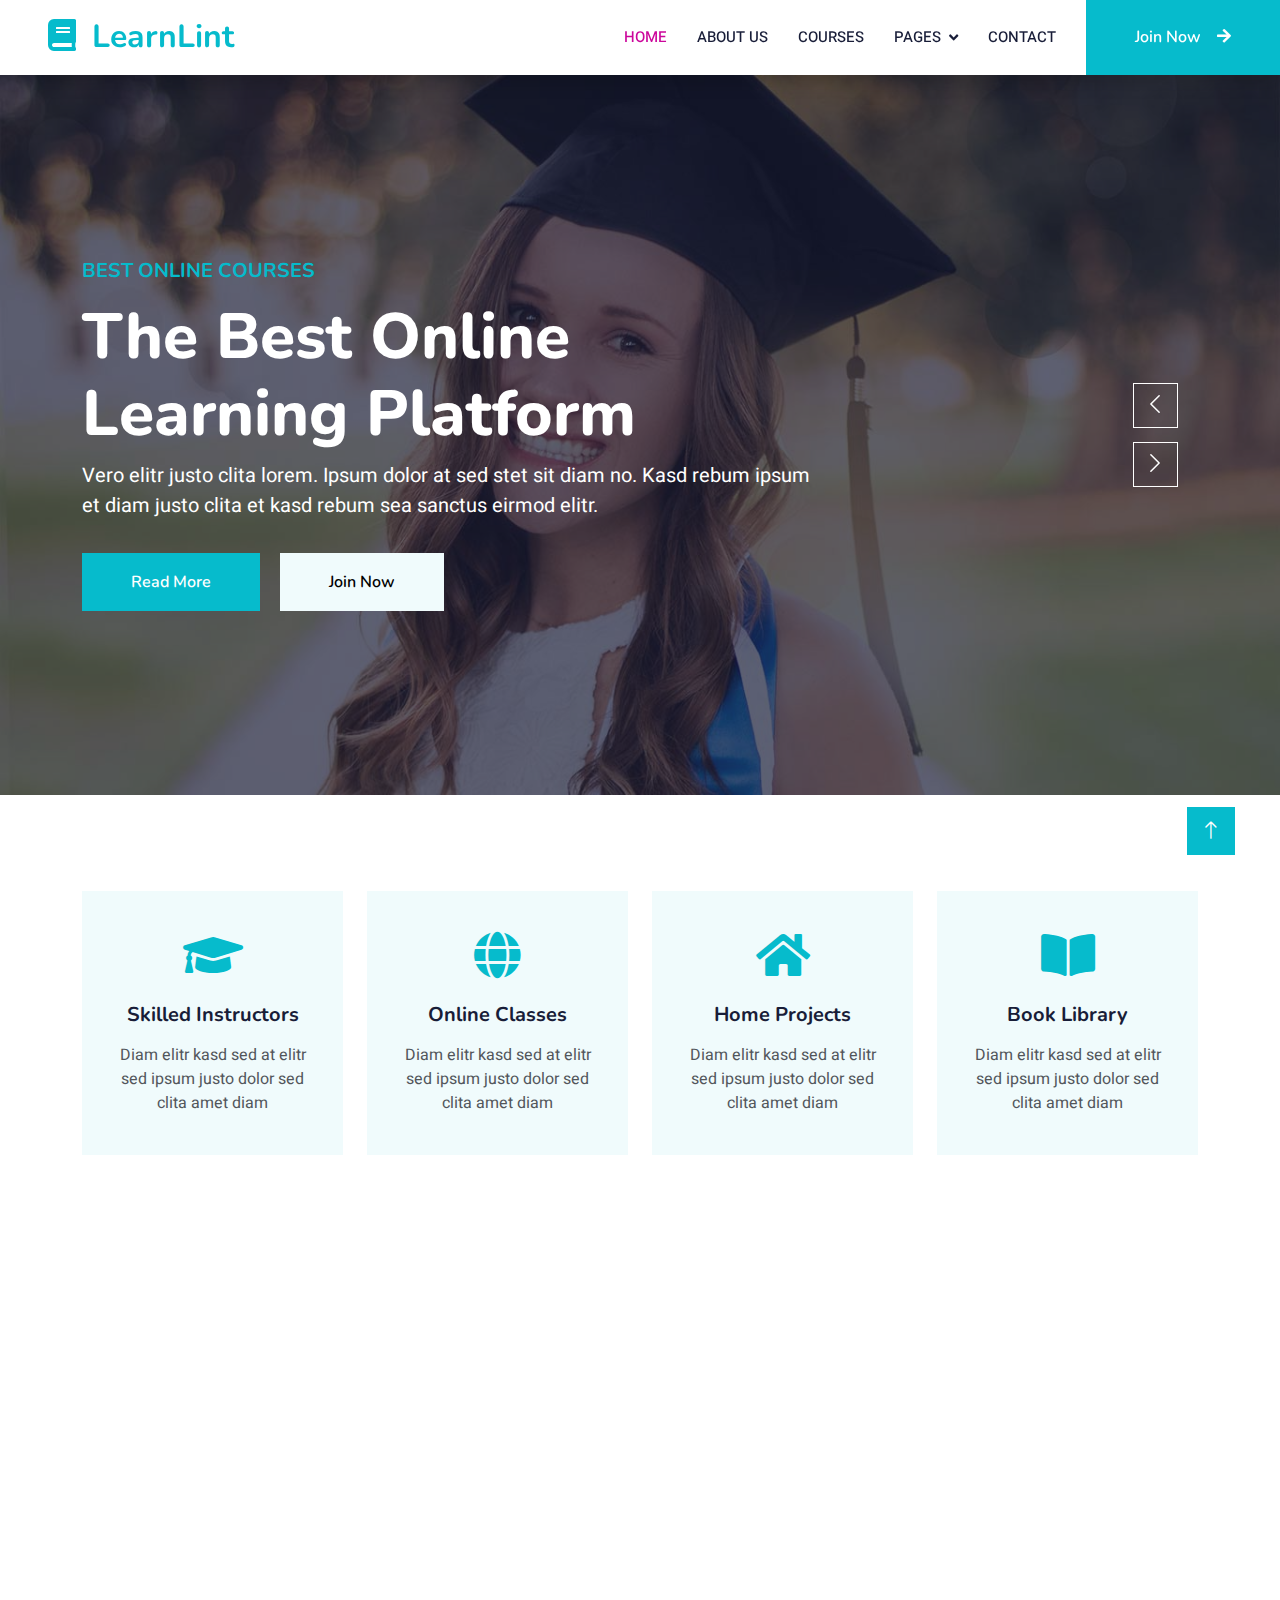
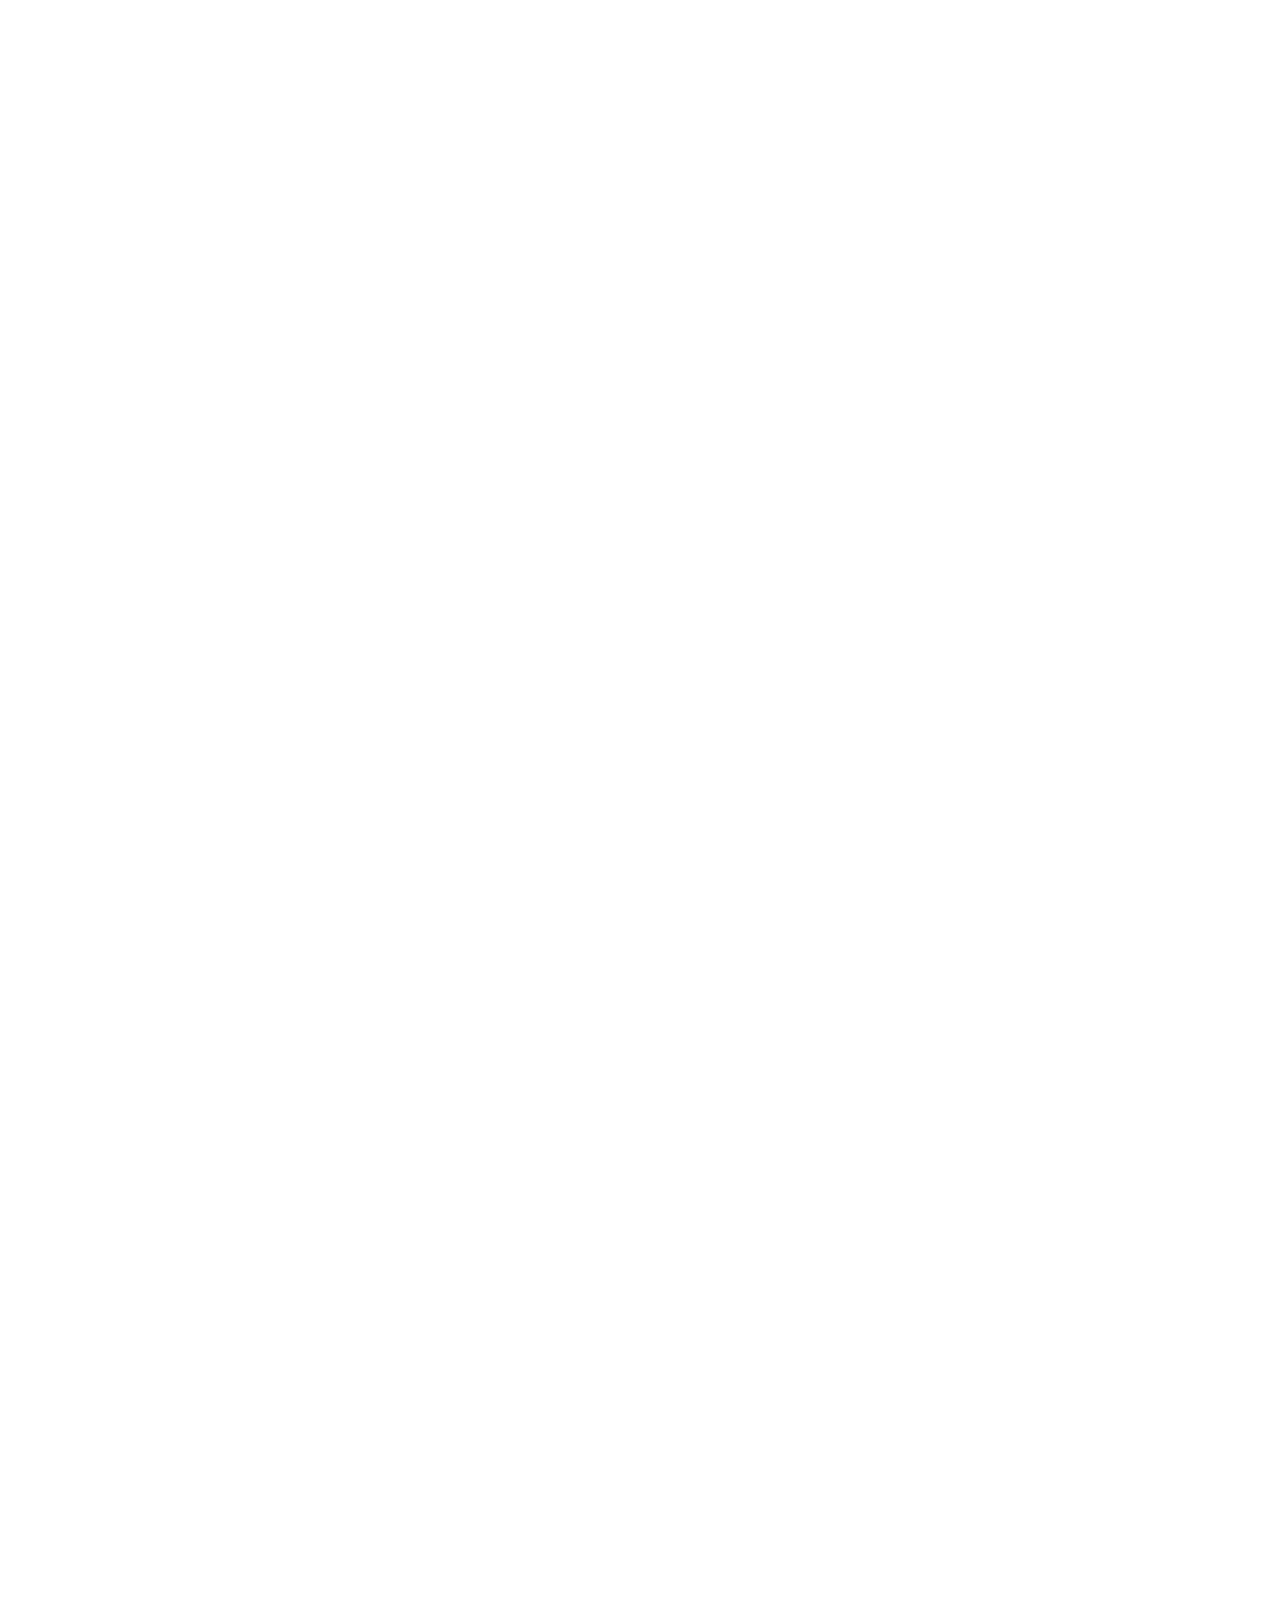
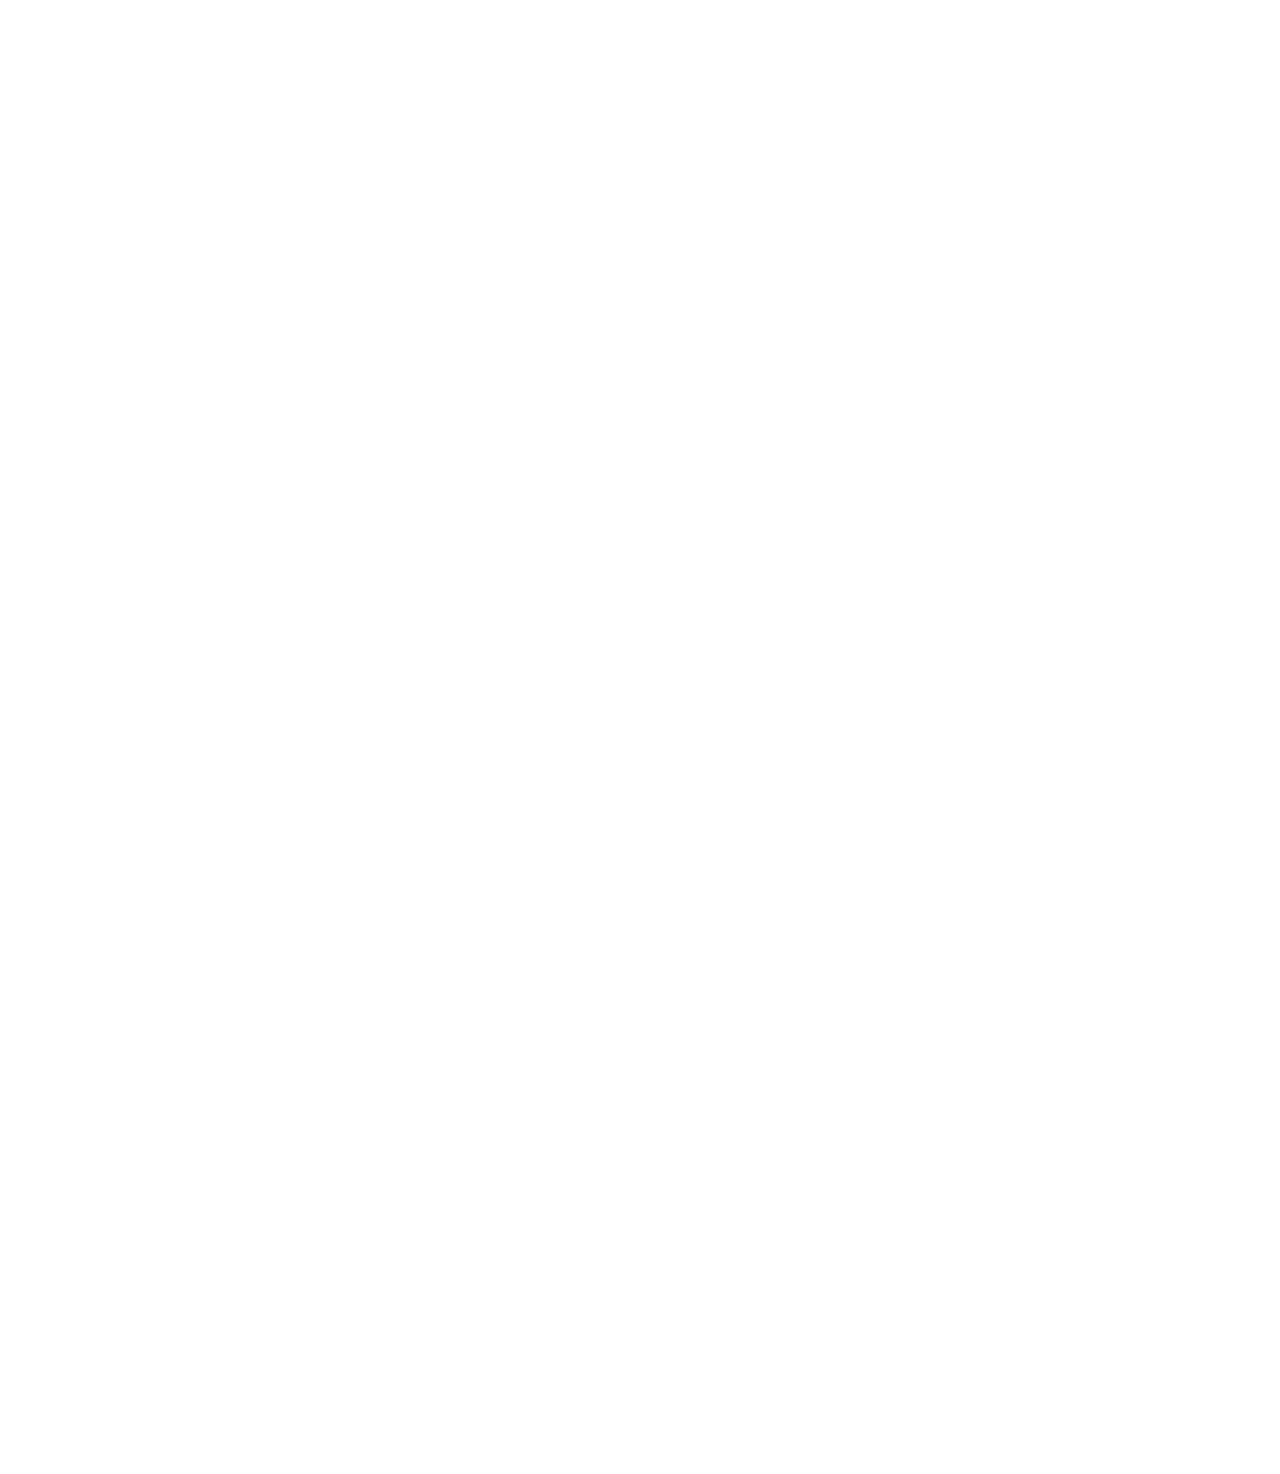
<file: index.html>
<!DOCTYPE html>
<html lang="en">

<head>
    <meta charset="utf-8">
    <title>LearnLint - Learn With US</title>
    <meta content="width=device-width, initial-scale=1.0" name="viewport">
    <meta content="" name="keywords">
    <meta content="" name="description">

    <!-- Favicon -->
    <link href="img/favicon.ico" rel="icon">

    <!-- Google Web Fonts -->
    <link rel="preconnect" href="https://fonts.googleapis.com">
    <link rel="preconnect" href="https://fonts.gstatic.com" crossorigin>
    <link href="https://fonts.googleapis.com/css2?family=Heebo:wght@400;500;600&family=Nunito:wght@600;700;800&display=swap" rel="stylesheet">

    <!-- Icon Font Stylesheet -->
    <link href="https://cdnjs.cloudflare.com/ajax/libs/font-awesome/5.10.0/css/all.min.css" rel="stylesheet">
    <link href="https://cdn.jsdelivr.net/npm/bootstrap-icons@1.4.1/font/bootstrap-icons.css" rel="stylesheet">

    <!-- Libraries Stylesheet -->
    <link href="lib/animate/animate.min.css" rel="stylesheet">
    <link href="lib/owlcarousel/assets/owl.carousel.min.css" rel="stylesheet">

    <!-- Customized Bootstrap Stylesheet -->
    <link href="css/bootstrap.min.css" rel="stylesheet">

    <!-- Template Stylesheet -->
    <link href="css/style.css" rel="stylesheet">
</head>

<body>
    <!-- Spinner Start -->
    <div id="spinner" class="show bg-white position-fixed translate-middle w-100 vh-100 top-50 start-50 d-flex align-items-center justify-content-center">
        <div class="spinner-border text-primary" style="width: 3rem; height: 3rem;" role="status">
            <span class="sr-only">Loading...</span>
        </div>
    </div>
    <!-- Spinner End -->


    <!-- Navbar Start -->
    <nav class="navbar navbar-expand-lg bg-white navbar-light shadow sticky-top p-0">
        <a href="index.html" class="navbar-brand d-flex align-items-center px-4 px-lg-5">
            <h2 class="m-0 text-primary"><i class="fa fa-book me-3"></i>LearnLint</h2>
        </a>
        <button type="button" class="navbar-toggler me-4" data-bs-toggle="collapse" data-bs-target="#navbarCollapse">
            <span class="navbar-toggler-icon"></span>
        </button>
        <div class="collapse navbar-collapse" id="navbarCollapse">
            <div class="navbar-nav ms-auto p-4 p-lg-0">
                <a href="index.html" class="nav-item nav-link active">Home</a>
                <a href="about.html" class="nav-item nav-link">About Us</a>
                <a href="courses.html" class="nav-item nav-link">Courses</a>
                <div class="nav-item dropdown">
                    <a href="#" class="nav-link dropdown-toggle" data-bs-toggle="dropdown">Pages</a>
                    <div class="dropdown-menu fade-down m-0">
                        <a href="team.html" class="dropdown-item">Our Teachers</a>
                        <a href="404.html" class="dropdown-item">Pricing</a>
                        <a href="404.html" class="dropdown-item">Rules</a>
                        <a href="testimonial.html" class="dropdown-item">Testimonial</a>
                        <a href="404.html" class="dropdown-item">News</a>
                    </div>
                </div>
                <a href="contact.html" class="nav-item nav-link">Contact</a>
            </div>
            <a href="" class="btn btn-primary py-4 px-lg-5 d-none d-lg-block">Join Now<i class="fa fa-arrow-right ms-3"></i></a>
        </div>
    </nav>
    <!-- Navbar End -->


    <!-- Carousel Start -->
    <div class="container-fluid p-0 mb-5">
        <div class="owl-carousel header-carousel position-relative">
            <div class="owl-carousel-item position-relative">
                <img class="img-fluid" src="img/carousel-1.jpg" alt="">
                <div class="position-absolute top-0 start-0 w-100 h-100 d-flex align-items-center" style="background: rgba(24, 29, 56, .7);">
                    <div class="container">
                        <div class="row justify-content-start">
                            <div class="col-sm-10 col-lg-8">
                                <h5 class="text-primary text-uppercase mb-3 animated slideInDown">Best Online Courses</h5>
                                <h1 class="display-3 text-white animated slideInDown">The Best Online Learning Platform</h1>
                                <p class="fs-5 text-white mb-4 pb-2">Vero elitr justo clita lorem. Ipsum dolor at sed stet sit diam no. Kasd rebum ipsum et diam justo clita et kasd rebum sea sanctus eirmod elitr.</p>
                                <a href="" class="btn btn-primary py-md-3 px-md-5 me-3 animated slideInLeft">Read More</a>
                                <a href="" class="btn btn-light py-md-3 px-md-5 animated slideInRight">Join Now</a>
                            </div>
                        </div>
                    </div>
                </div>
            </div>
            <div class="owl-carousel-item position-relative">
                <img class="img-fluid" src="img/carousel-2.jpg" alt="">
                <div class="position-absolute top-0 start-0 w-100 h-100 d-flex align-items-center" style="background: rgba(24, 29, 56, .7);">
                    <div class="container">
                        <div class="row justify-content-start">
                            <div class="col-sm-10 col-lg-8">
                                <h5 class="text-primary text-uppercase mb-3 animated slideInDown">Best Online Courses</h5>
                                <h1 class="display-3 text-white animated slideInDown">Get Educated Online From Your Home</h1>
                                <p class="fs-5 text-white mb-4 pb-2">Vero elitr justo clita lorem. Ipsum dolor at sed stet sit diam no. Kasd rebum ipsum et diam justo clita et kasd rebum sea sanctus eirmod elitr.</p>
                                <a href="" class="btn btn-primary py-md-3 px-md-5 me-3 animated slideInLeft">Read More</a>
                                <a href="" class="btn btn-light py-md-3 px-md-5 animated slideInRight">Join Now</a>
                            </div>
                        </div>
                    </div>
                </div>
            </div>
        </div>
    </div>
    <!-- Carousel End -->


    <!-- Service Start -->
    <div class="container-xxl py-5">
        <div class="container">
            <div class="row g-4">
                <div class="col-lg-3 col-sm-6 wow fadeInUp" data-wow-delay="0.1s">
                    <div class="service-item text-center pt-3">
                        <div class="p-4">
                            <i class="fa fa-3x fa-graduation-cap text-primary mb-4"></i>
                            <h5 class="mb-3">Skilled Instructors</h5>
                            <p>Diam elitr kasd sed at elitr sed ipsum justo dolor sed clita amet diam</p>
                        </div>
                    </div>
                </div>
                <div class="col-lg-3 col-sm-6 wow fadeInUp" data-wow-delay="0.3s">
                    <div class="service-item text-center pt-3">
                        <div class="p-4">
                            <i class="fa fa-3x fa-globe text-primary mb-4"></i>
                            <h5 class="mb-3">Online Classes</h5>
                            <p>Diam elitr kasd sed at elitr sed ipsum justo dolor sed clita amet diam</p>
                        </div>
                    </div>
                </div>
                <div class="col-lg-3 col-sm-6 wow fadeInUp" data-wow-delay="0.5s">
                    <div class="service-item text-center pt-3">
                        <div class="p-4">
                            <i class="fa fa-3x fa-home text-primary mb-4"></i>
                            <h5 class="mb-3">Home Projects</h5>
                            <p>Diam elitr kasd sed at elitr sed ipsum justo dolor sed clita amet diam</p>
                        </div>
                    </div>
                </div>
                <div class="col-lg-3 col-sm-6 wow fadeInUp" data-wow-delay="0.7s">
                    <div class="service-item text-center pt-3">
                        <div class="p-4">
                            <i class="fa fa-3x fa-book-open text-primary mb-4"></i>
                            <h5 class="mb-3">Book Library</h5>
                            <p>Diam elitr kasd sed at elitr sed ipsum justo dolor sed clita amet diam</p>
                        </div>
                    </div>
                </div>
            </div>
        </div>
    </div>
    <!-- Service End -->


    <!-- About Start -->
    <div class="container-xxl py-5">
        <div class="container">
            <div class="row g-5">
                <div class="col-lg-6 wow fadeInUp" data-wow-delay="0.1s" style="min-height: 400px;">
                    <div class="position-relative h-100">
                        <img class="img-fluid position-absolute w-100 h-100" src="img/about.jpg" alt="" style="object-fit: cover;">
                    </div>
                </div>
                <div class="col-lg-6 wow fadeInUp" data-wow-delay="0.3s">
                    <h6 class="section-title bg-white text-start text-primary pe-3">About Us</h6>
                    <h1 class="mb-4">Welcome to LearnLint</h1>
                    <p class="mb-4">Tempor erat elitr rebum at clita. Diam dolor diam ipsum sit. Aliqu diam amet diam et eos. Clita erat ipsum et lorem et sit.</p>
                    <p class="mb-4">Tempor erat elitr rebum at clita. Diam dolor diam ipsum sit. Aliqu diam amet diam et eos. Clita erat ipsum et lorem et sit, sed stet lorem sit clita duo justo magna dolore erat amet</p>
                    <div class="row gy-2 gx-4 mb-4">
                        <div class="col-sm-6">
                            <p class="mb-0"><i class="fa fa-arrow-right text-primary me-2"></i>Skilled Instructors</p>
                        </div>
                        <div class="col-sm-6">
                            <p class="mb-0"><i class="fa fa-arrow-right text-primary me-2"></i>Online Classes</p>
                        </div>
                        <div class="col-sm-6">
                            <p class="mb-0"><i class="fa fa-arrow-right text-primary me-2"></i>International Certificate</p>
                        </div>
                        <div class="col-sm-6">
                            <p class="mb-0"><i class="fa fa-arrow-right text-primary me-2"></i>Skilled Instructors</p>
                        </div>
                        <div class="col-sm-6">
                            <p class="mb-0"><i class="fa fa-arrow-right text-primary me-2"></i>Online Classes</p>
                        </div>
                        <div class="col-sm-6">
                            <p class="mb-0"><i class="fa fa-arrow-right text-primary me-2"></i>International Certificate</p>
                        </div>
                    </div>
                    <a class="btn btn-primary py-3 px-5 mt-2" href="">Read More</a>
                </div>
            </div>
        </div>
    </div>
    <!-- About End -->


    <!-- Categories Start -->
    <div class="container-xxl py-5 category">
        <div class="container">
            <div class="text-center wow fadeInUp" data-wow-delay="0.1s">
                <h6 class="section-title bg-white text-center text-primary px-3">Categories</h6>
                <h1 class="mb-5">Courses Categories</h1>
            </div>
            <div class="row g-3">
                <div class="col-lg-7 col-md-6">
                    <div class="row g-3">
                        <div class="col-lg-12 col-md-12 wow zoomIn" data-wow-delay="0.1s">
                            <a class="position-relative d-block overflow-hidden" href="">
                                <img class="img-fluid" src="img/cat-1.jpg" alt="">
                                <div class="bg-white text-center position-absolute bottom-0 end-0 py-2 px-3" style="margin: 1px;">
                                    <h5 class="m-0">English for beginners</h5>
                                    <small class="text-primary">49 Courses</small>
                                </div>
                            </a>
                        </div>
                        <div class="col-lg-6 col-md-12 wow zoomIn" data-wow-delay="0.3s">
                            <a class="position-relative d-block overflow-hidden" href="">
                                <img class="img-fluid" src="img/cat-2.jpg" alt="">
                                <div class="bg-white text-center position-absolute bottom-0 end-0 py-2 px-3" style="margin: 1px;">
                                    <h5 class="m-0">English for Kids</h5>
                                    <small class="text-primary">49 Courses</small>
                                </div>
                            </a>
                        </div>
                        <div class="col-lg-6 col-md-12 wow zoomIn" data-wow-delay="0.5s">
                            <a class="position-relative d-block overflow-hidden" href="">
                                <img class="img-fluid" src="img/cat-3.jpg" alt="">
                                <div class="bg-white text-center position-absolute bottom-0 end-0 py-2 px-3" style="margin: 1px;">
                                    <h5 class="m-0">Public Speaking</h5>
                                    <small class="text-primary">49 Courses</small>
                                </div>
                            </a>
                        </div>
                    </div>
                </div>
                <div class="col-lg-5 col-md-6 wow zoomIn" data-wow-delay="0.7s" style="min-height: 350px;">
                    <a class="position-relative d-block h-100 overflow-hidden" href="">
                        <img class="img-fluid position-absolute w-100 h-100" src="img/cat-4.jpg" alt="" style="object-fit: cover;">
                        <div class="bg-white text-center position-absolute bottom-0 end-0 py-2 px-3" style="margin:  1px;">
                            <h5 class="m-0">TOEFL/IELTS prep</h5>
                            <small class="text-primary">49 Courses</small>
                        </div>
                    </a>
                </div>
            </div>
        </div>
    </div>
    <!-- Categories Start -->


    <!-- Courses Start -->
    <div class="container-xxl py-5">
        <div class="container">
            <div class="text-center wow fadeInUp" data-wow-delay="0.1s">
                <h6 class="section-title bg-white text-center text-primary px-3">Courses</h6>
                <h1 class="mb-5">Popular Courses</h1>
            </div>
            <div class="row g-4 justify-content-center">
                <div class="col-lg-4 col-md-6 wow fadeInUp" data-wow-delay="0.1s">
                    <div class="course-item bg-light">
                        <div class="position-relative overflow-hidden">
                            <img class="img-fluid" src="img/course-1.jpg" alt="">
                            <div class="w-100 d-flex justify-content-center position-absolute bottom-0 start-0 mb-4">
                                <a href="#" class="flex-shrink-0 btn btn-sm btn-primary px-3 border-end" style="border-radius: 30px 0 0 30px;">Read More</a>
                                <a href="#" class="flex-shrink-0 btn btn-sm btn-primary px-3" style="border-radius: 0 30px 30px 0;">Join Now</a>
                            </div>
                        </div>
                        <div class="text-center p-4 pb-0">
                            <h3 class="mb-0">$149.00</h3>
                            <div class="mb-3">
                                <small class="fa fa-star text-primary"></small>
                                <small class="fa fa-star text-primary"></small>
                                <small class="fa fa-star text-primary"></small>
                                <small class="fa fa-star text-primary"></small>
                                <small class="fa fa-star text-primary"></small>
                                <small>(123)</small>
                            </div>
                            <h5 class="mb-4">Public Speaking</h5>
                        </div>
                        <div class="d-flex border-top">
                            <small class="flex-fill text-center border-end py-2"><i class="fa fa-user-tie text-primary me-2"></i>John Doe</small>
                            <small class="flex-fill text-center border-end py-2"><i class="fa fa-clock text-primary me-2"></i>1.49 Hrs</small>
                            <small class="flex-fill text-center py-2"><i class="fa fa-user text-primary me-2"></i>30 Students</small>
                        </div>
                    </div>
                </div>
                <div class="col-lg-4 col-md-6 wow fadeInUp" data-wow-delay="0.3s">
                    <div class="course-item bg-light">
                        <div class="position-relative overflow-hidden">
                            <img class="img-fluid" src="img/course-2.jpg" alt="">
                            <div class="w-100 d-flex justify-content-center position-absolute bottom-0 start-0 mb-4">
                                <a href="#" class="flex-shrink-0 btn btn-sm btn-primary px-3 border-end" style="border-radius: 30px 0 0 30px;">Read More</a>
                                <a href="#" class="flex-shrink-0 btn btn-sm btn-primary px-3" style="border-radius: 0 30px 30px 0;">Join Now</a>
                            </div>
                        </div>
                        <div class="text-center p-4 pb-0">
                            <h3 class="mb-0">$149.00</h3>
                            <div class="mb-3">
                                <small class="fa fa-star text-primary"></small>
                                <small class="fa fa-star text-primary"></small>
                                <small class="fa fa-star text-primary"></small>
                                <small class="fa fa-star text-primary"></small>
                                <small class="fa fa-star text-primary"></small>
                                <small>(123)</small>
                            </div>
                            <h5 class="mb-4">TOEFL/IELTS Training</h5>
                        </div>
                        <div class="d-flex border-top">
                            <small class="flex-fill text-center border-end py-2"><i class="fa fa-user-tie text-primary me-2"></i>John Doe</small>
                            <small class="flex-fill text-center border-end py-2"><i class="fa fa-clock text-primary me-2"></i>1.49 Hrs</small>
                            <small class="flex-fill text-center py-2"><i class="fa fa-user text-primary me-2"></i>30 Students</small>
                        </div>
                    </div>
                </div>
                <div class="col-lg-4 col-md-6 wow fadeInUp" data-wow-delay="0.5s">
                    <div class="course-item bg-light">
                        <div class="position-relative overflow-hidden">
                            <img class="img-fluid" src="img/course-3.jpg" alt="">
                            <div class="w-100 d-flex justify-content-center position-absolute bottom-0 start-0 mb-4">
                                <a href="#" class="flex-shrink-0 btn btn-sm btn-primary px-3 border-end" style="border-radius: 30px 0 0 30px;">Read More</a>
                                <a href="#" class="flex-shrink-0 btn btn-sm btn-primary px-3" style="border-radius: 0 30px 30px 0;">Join Now</a>
                            </div>
                        </div>
                        <div class="text-center p-4 pb-0">
                            <h3 class="mb-0">$149.00</h3>
                            <div class="mb-3">
                                <small class="fa fa-star text-primary"></small>
                                <small class="fa fa-star text-primary"></small>
                                <small class="fa fa-star text-primary"></small>
                                <small class="fa fa-star text-primary"></small>
                                <small class="fa fa-star text-primary"></small>
                                <small>(123)</small>
                            </div>
                            <h5 class="mb-4">English Courses for Adults</h5>
                        </div>
                        <div class="d-flex border-top">
                            <small class="flex-fill text-center border-end py-2"><i class="fa fa-user-tie text-primary me-2"></i>John Doe</small>
                            <small class="flex-fill text-center border-end py-2"><i class="fa fa-clock text-primary me-2"></i>1.49 Hrs</small>
                            <small class="flex-fill text-center py-2"><i class="fa fa-user text-primary me-2"></i>30 Students</small>
                        </div>
                    </div>
                </div>
            </div>
        </div>
    </div>
    <!-- Courses End -->


    <!-- Team Start -->
    <div class="container-xxl py-5">
        <div class="container">
            <div class="text-center wow fadeInUp" data-wow-delay="0.1s">
                <h6 class="section-title bg-white text-center text-primary px-3">Instructors</h6>
                <h1 class="mb-5">Expert Instructors</h1>
            </div>
            <div class="row g-4">
                <div class="col-lg-3 col-md-6 wow fadeInUp" data-wow-delay="0.1s">
                    <div class="team-item bg-light">
                        <div class="overflow-hidden">
                            <img class="img-fluid" src="img/team-1.jpg" alt="">
                        </div>
                        <div class="position-relative d-flex justify-content-center" style="margin-top: -23px;">
                            <div class="bg-light d-flex justify-content-center pt-2 px-1">
                                <a class="btn btn-sm-square btn-primary mx-1" href=""><i class="fab fa-facebook-f"></i></a>
                                <a class="btn btn-sm-square btn-primary mx-1" href=""><i class="fab fa-twitter"></i></a>
                                <a class="btn btn-sm-square btn-primary mx-1" href=""><i class="fab fa-instagram"></i></a>
                            </div>
                        </div>
                        <div class="text-center p-4">
                            <h5 class="mb-0">Instructor Name</h5>
                            <small>Designation</small>
                        </div>
                    </div>
                </div>
                <div class="col-lg-3 col-md-6 wow fadeInUp" data-wow-delay="0.3s">
                    <div class="team-item bg-light">
                        <div class="overflow-hidden">
                            <img class="img-fluid" src="img/team-2.jpg" alt="">
                        </div>
                        <div class="position-relative d-flex justify-content-center" style="margin-top: -23px;">
                            <div class="bg-light d-flex justify-content-center pt-2 px-1">
                                <a class="btn btn-sm-square btn-primary mx-1" href=""><i class="fab fa-facebook-f"></i></a>
                                <a class="btn btn-sm-square btn-primary mx-1" href=""><i class="fab fa-twitter"></i></a>
                                <a class="btn btn-sm-square btn-primary mx-1" href=""><i class="fab fa-instagram"></i></a>
                            </div>
                        </div>
                        <div class="text-center p-4">
                            <h5 class="mb-0">Instructor Name</h5>
                            <small>Designation</small>
                        </div>
                    </div>
                </div>
                <div class="col-lg-3 col-md-6 wow fadeInUp" data-wow-delay="0.5s">
                    <div class="team-item bg-light">
                        <div class="overflow-hidden">
                            <img class="img-fluid" src="img/team-3.jpg" alt="">
                        </div>
                        <div class="position-relative d-flex justify-content-center" style="margin-top: -23px;">
                            <div class="bg-light d-flex justify-content-center pt-2 px-1">
                                <a class="btn btn-sm-square btn-primary mx-1" href=""><i class="fab fa-facebook-f"></i></a>
                                <a class="btn btn-sm-square btn-primary mx-1" href=""><i class="fab fa-twitter"></i></a>
                                <a class="btn btn-sm-square btn-primary mx-1" href=""><i class="fab fa-instagram"></i></a>
                            </div>
                        </div>
                        <div class="text-center p-4">
                            <h5 class="mb-0">Instructor Name</h5>
                            <small>Designation</small>
                        </div>
                    </div>
                </div>
                <div class="col-lg-3 col-md-6 wow fadeInUp" data-wow-delay="0.7s">
                    <div class="team-item bg-light">
                        <div class="overflow-hidden">
                            <img class="img-fluid" src="img/team-4.jpg" alt="">
                        </div>
                        <div class="position-relative d-flex justify-content-center" style="margin-top: -23px;">
                            <div class="bg-light d-flex justify-content-center pt-2 px-1">
                                <a class="btn btn-sm-square btn-primary mx-1" href=""><i class="fab fa-facebook-f"></i></a>
                                <a class="btn btn-sm-square btn-primary mx-1" href=""><i class="fab fa-twitter"></i></a>
                                <a class="btn btn-sm-square btn-primary mx-1" href=""><i class="fab fa-instagram"></i></a>
                            </div>
                        </div>
                        <div class="text-center p-4">
                            <h5 class="mb-0">Instructor Name</h5>
                            <small>Designation</small>
                        </div>
                    </div>
                </div>
            </div>
        </div>
    </div>
    <!-- Team End -->


    <!-- Testimonial Start -->
    <div class="container-xxl py-5 wow fadeInUp" data-wow-delay="0.1s">
        <div class="container">
            <div class="text-center">
                <h6 class="section-title bg-white text-center text-primary px-3">Testimonial</h6>
                <h1 class="mb-5">Our Students Say!</h1>
            </div>
            <div class="owl-carousel testimonial-carousel position-relative">
                <div class="testimonial-item text-center">
                    <img class="border rounded-circle p-2 mx-auto mb-3" src="img/testimonial-1.jpg" style="width: 80px; height: 80px;">
                    <h5 class="mb-0">Client Name</h5>
                    <p>Profession</p>
                    <div class="testimonial-text bg-light text-center p-4">
                    <p class="mb-0">Tempor erat elitr rebum at clita. Diam dolor diam ipsum sit diam amet diam et eos. Clita erat ipsum et lorem et sit.</p>
                    </div>
                </div>
                <div class="testimonial-item text-center">
                    <img class="border rounded-circle p-2 mx-auto mb-3" src="img/testimonial-2.jpg" style="width: 80px; height: 80px;">
                    <h5 class="mb-0">Client Name</h5>
                    <p>Profession</p>
                    <div class="testimonial-text bg-light text-center p-4">
                    <p class="mb-0">Tempor erat elitr rebum at clita. Diam dolor diam ipsum sit diam amet diam et eos. Clita erat ipsum et lorem et sit.</p>
                    </div>
                </div>
                <div class="testimonial-item text-center">
                    <img class="border rounded-circle p-2 mx-auto mb-3" src="img/testimonial-3.jpg" style="width: 80px; height: 80px;">
                    <h5 class="mb-0">Client Name</h5>
                    <p>Profession</p>
                    <div class="testimonial-text bg-light text-center p-4">
                    <p class="mb-0">Tempor erat elitr rebum at clita. Diam dolor diam ipsum sit diam amet diam et eos. Clita erat ipsum et lorem et sit.</p>
                    </div>
                </div>
                <div class="testimonial-item text-center">
                    <img class="border rounded-circle p-2 mx-auto mb-3" src="img/testimonial-4.jpg" style="width: 80px; height: 80px;">
                    <h5 class="mb-0">Client Name</h5>
                    <p>Profession</p>
                    <div class="testimonial-text bg-light text-center p-4">
                    <p class="mb-0">Tempor erat elitr rebum at clita. Diam dolor diam ipsum sit diam amet diam et eos. Clita erat ipsum et lorem et sit.</p>
                    </div>
                </div>
            </div>
        </div>
    </div>
    <!-- Testimonial End -->
        

    <!-- Footer Start -->
    <div class="container-fluid bg-dark text-light footer pt-5 mt-5 wow fadeIn" data-wow-delay="0.1s">
        <div class="container py-5">
            <div class="row g-5">
                <div class="col-lg-3 col-md-6">
                    <h4 class="text-white mb-3">Quick Link</h4>
                    <a class="btn btn-link" href="">About Us</a>
                    <a class="btn btn-link" href="">Contact Us</a>
                    <a class="btn btn-link" href="">Privacy Policy</a>
                    <a class="btn btn-link" href="">Terms & Condition</a>
                    <a class="btn btn-link" href="">FAQs & Help</a>
                </div>
                <div class="col-lg-3 col-md-6">
                    <h4 class="text-white mb-3">Contact</h4>
                    <p class="mb-2"><i class="fa fa-map-marker-alt me-3"></i>Beijing, China</p>
                    <p class="mb-2"><i class="fa fa-phone-alt me-3"></i>+86 12 345 67890</p>
                    <p class="mb-2"><i class="fa fa-envelope me-3"></i>learnlint@gmail.com</p>
                    <div class="d-flex pt-2">
                        <a class="btn btn-outline-light btn-social" href=""><i class="fab fa-twitter"></i></a>
                        <a class="btn btn-outline-light btn-social" href=""><i class="fab fa-facebook-f"></i></a>
                        <a class="btn btn-outline-light btn-social" href=""><i class="fab fa-youtube"></i></a>
                        <a class="btn btn-outline-light btn-social" href=""><i class="fab fa-linkedin-in"></i></a>
                    </div>
                </div>
                <div class="col-lg-3 col-md-6">
                    <h4 class="text-white mb-3">Gallery</h4>
                    <div class="row g-2 pt-2">
                        <div class="col-4">
                            <img class="img-fluid bg-light p-1" src="img/course-1.jpg" alt="">
                        </div>
                        <div class="col-4">
                            <img class="img-fluid bg-light p-1" src="img/course-2.jpg" alt="">
                        </div>
                        <div class="col-4">
                            <img class="img-fluid bg-light p-1" src="img/course-3.jpg" alt="">
                        </div>
                        <div class="col-4">
                            <img class="img-fluid bg-light p-1" src="img/course-2.jpg" alt="">
                        </div>
                        <div class="col-4">
                            <img class="img-fluid bg-light p-1" src="img/course-3.jpg" alt="">
                        </div>
                        <div class="col-4">
                            <img class="img-fluid bg-light p-1" src="img/course-1.jpg" alt="">
                        </div>
                    </div>
                </div>
                <div class="col-lg-3 col-md-6">
                    <h4 class="text-white mb-3">Newsletter</h4>
                    <p>Dolor amet sit justo amet elitr clita ipsum elitr est.</p>
                    <div class="position-relative mx-auto" style="max-width: 400px;">
                        <input class="form-control border-0 w-100 py-3 ps-4 pe-5" type="text" placeholder="Your email">
                        <button type="button" class="btn btn-primary py-2 position-absolute top-0 end-0 mt-2 me-2">SignUp</button>
                    </div>
                </div>
            </div>
        </div>
        <div class="container">
            <div class="copyright">
                <div class="row">
                    <div class="col-md-6 text-center text-md-start mb-3 mb-md-0">
                        &copy; <a class="border-bottom" href="#">LearnLint</a>, All Right Reserved.

                    </div>
                    <div class="col-md-6 text-center text-md-end">
                        <div class="footer-menu">
                            <a href="">Home</a>
                            <a href="">Cookies</a>
                            <a href="">Help</a>
                            <a href="">FQAs</a>
                        </div>
                    </div>
                </div>
            </div>
        </div>
    </div>
    <!-- Footer End -->


    <!-- Back to Top -->
    <a href="#" class="btn btn-lg btn-primary btn-lg-square back-to-top"><i class="bi bi-arrow-up"></i></a>


    <!-- JavaScript Libraries -->
    <script src="https://code.jquery.com/jquery-3.4.1.min.js"></script>
    <script src="https://cdn.jsdelivr.net/npm/bootstrap@5.0.0/dist/js/bootstrap.bundle.min.js"></script>
    <script src="lib/wow/wow.min.js"></script>
    <script src="lib/easing/easing.min.js"></script>
    <script src="lib/waypoints/waypoints.min.js"></script>
    <script src="lib/owlcarousel/owl.carousel.min.js"></script>

    <!-- Template Javascript -->
    <script src="js/main.js"></script>
</body>

</html>
</file>
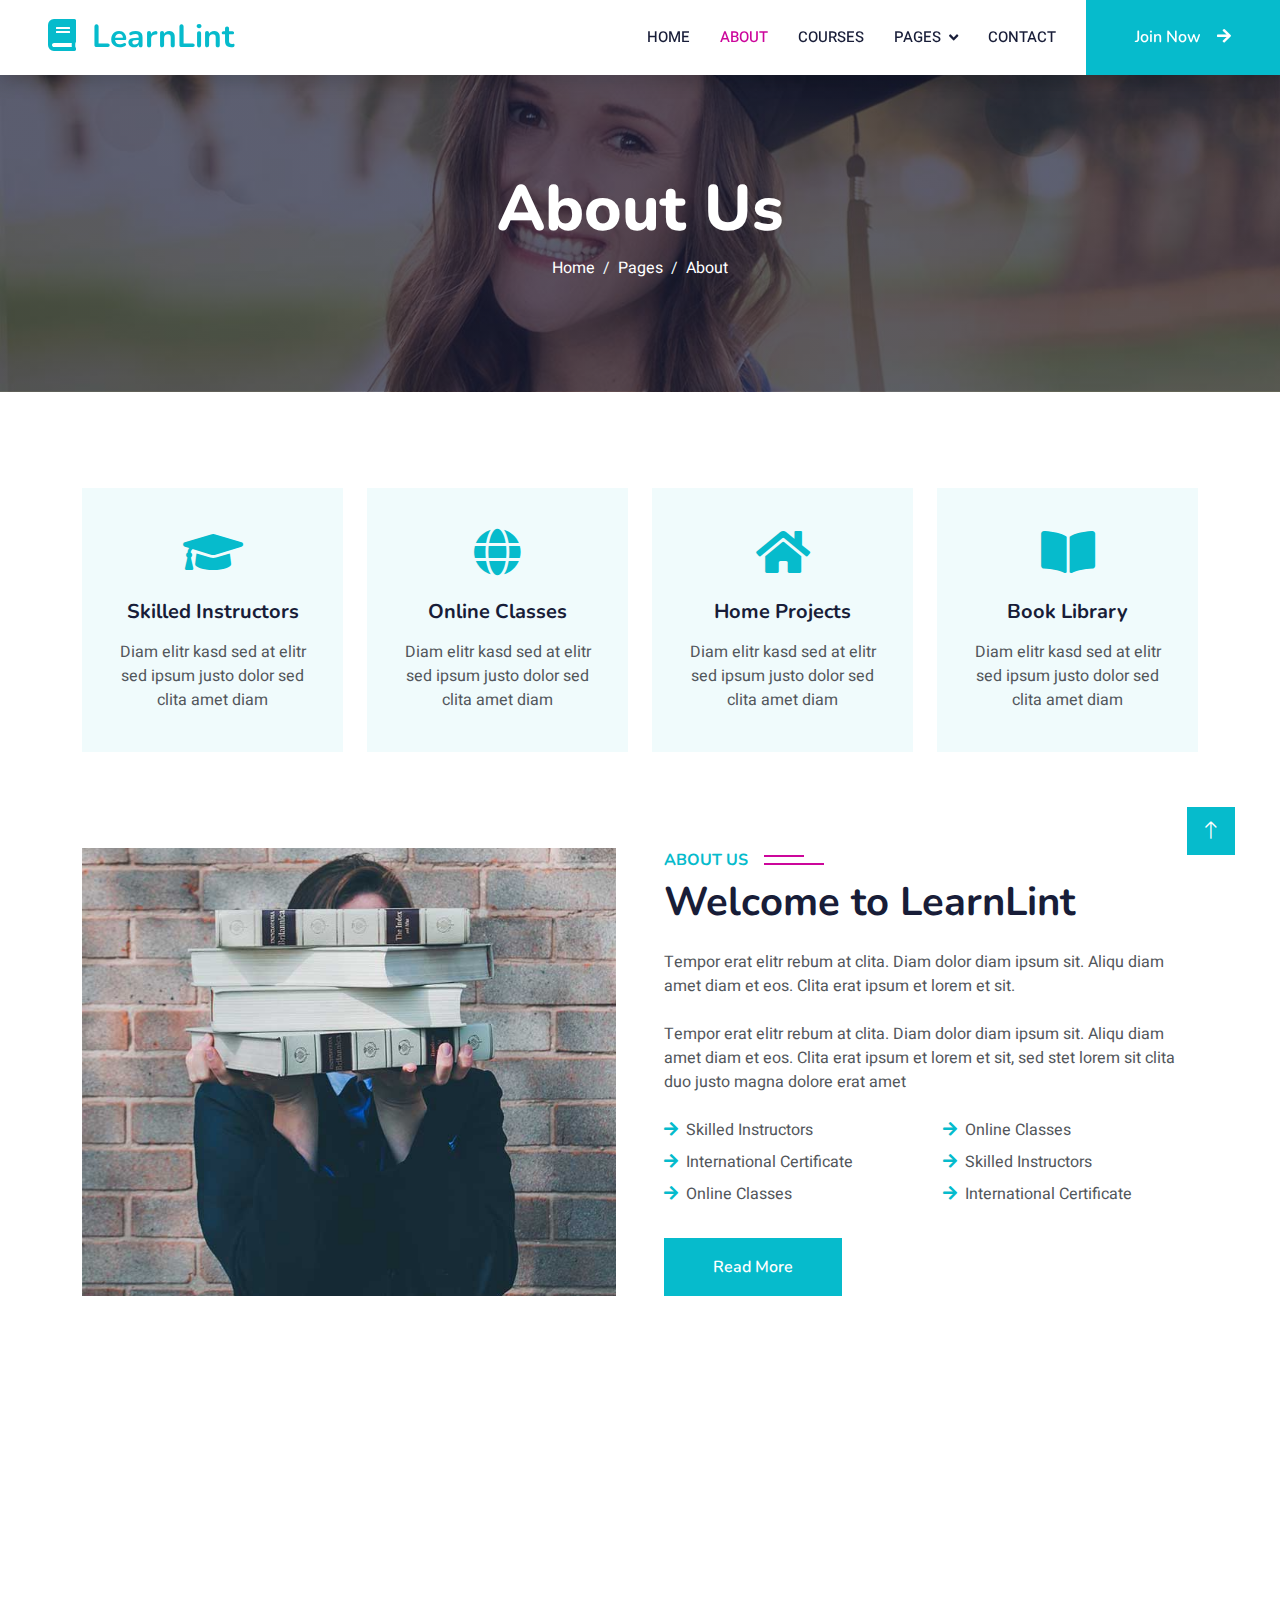
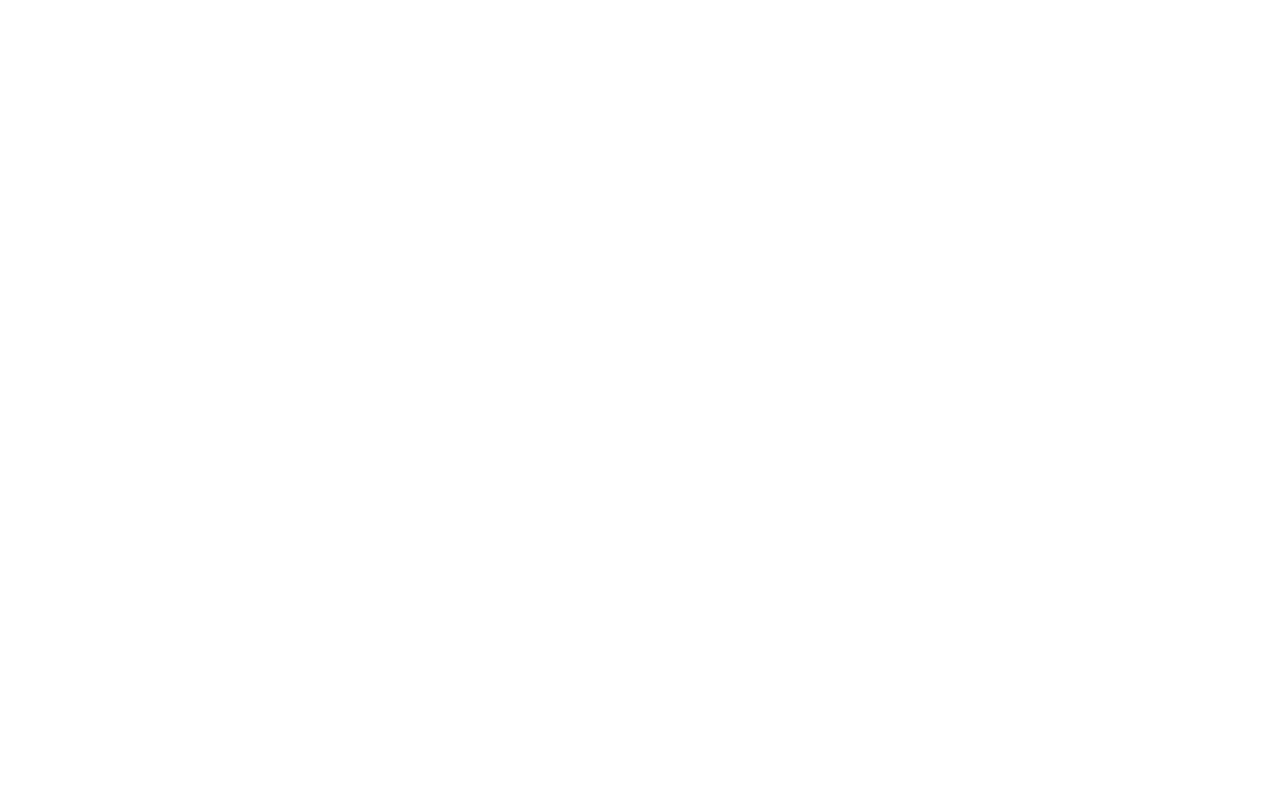
<file: about.html>
<!DOCTYPE html>
<html lang="en">

<head>
    <meta charset="utf-8">
    <title>LearnLint - Learn With US</title>
    <meta content="width=device-width, initial-scale=1.0" name="viewport">
    <meta content="" name="keywords">
    <meta content="" name="description">

    <!-- Favicon -->
    <link href="img/favicon.ico" rel="icon">

    <!-- Google Web Fonts -->
    <link rel="preconnect" href="https://fonts.googleapis.com">
    <link rel="preconnect" href="https://fonts.gstatic.com" crossorigin>
    <link href="https://fonts.googleapis.com/css2?family=Heebo:wght@400;500;600&family=Nunito:wght@600;700;800&display=swap" rel="stylesheet">

    <!-- Icon Font Stylesheet -->
    <link href="https://cdnjs.cloudflare.com/ajax/libs/font-awesome/5.10.0/css/all.min.css" rel="stylesheet">
    <link href="https://cdn.jsdelivr.net/npm/bootstrap-icons@1.4.1/font/bootstrap-icons.css" rel="stylesheet">

    <!-- Libraries Stylesheet -->
    <link href="lib/animate/animate.min.css" rel="stylesheet">
    <link href="lib/owlcarousel/assets/owl.carousel.min.css" rel="stylesheet">

    <!-- Customized Bootstrap Stylesheet -->
    <link href="css/bootstrap.min.css" rel="stylesheet">

    <!-- Template Stylesheet -->
    <link href="css/style.css" rel="stylesheet">
</head>

<body>
    <!-- Spinner Start -->
    <div id="spinner" class="show bg-white position-fixed translate-middle w-100 vh-100 top-50 start-50 d-flex align-items-center justify-content-center">
        <div class="spinner-border text-primary" style="width: 3rem; height: 3rem;" role="status">
            <span class="sr-only">Loading...</span>
        </div>
    </div>
    <!-- Spinner End -->


    <!-- Navbar Start -->
    <nav class="navbar navbar-expand-lg bg-white navbar-light shadow sticky-top p-0">
        <a href="index.html" class="navbar-brand d-flex align-items-center px-4 px-lg-5">
            <h2 class="m-0 text-primary"><i class="fa fa-book me-3"></i>LearnLint</h2>
        </a>
        <button type="button" class="navbar-toggler me-4" data-bs-toggle="collapse" data-bs-target="#navbarCollapse">
            <span class="navbar-toggler-icon"></span>
        </button>
        <div class="collapse navbar-collapse" id="navbarCollapse">
            <div class="navbar-nav ms-auto p-4 p-lg-0">
                <a href="index.html" class="nav-item nav-link">Home</a>
                <a href="about.html" class="nav-item nav-link active">About</a>
                <a href="courses.html" class="nav-item nav-link">Courses</a>
                <div class="nav-item dropdown">
                    <a href="#" class="nav-link dropdown-toggle" data-bs-toggle="dropdown">Pages</a>
                    <div class="dropdown-menu fade-down m-0">
                        <a href="team.html" class="dropdown-item">Our Team</a>
                        <a href="testimonial.html" class="dropdown-item">Testimonial</a>
                        <a href="404.html" class="dropdown-item">404 Page</a>
                    </div>
                </div>
                <a href="contact.html" class="nav-item nav-link">Contact</a>
            </div>
            <a href="" class="btn btn-primary py-4 px-lg-5 d-none d-lg-block">Join Now<i class="fa fa-arrow-right ms-3"></i></a>
        </div>
    </nav>
    <!-- Navbar End -->


    <!-- Header Start -->
    <div class="container-fluid bg-primary py-5 mb-5 page-header">
        <div class="container py-5">
            <div class="row justify-content-center">
                <div class="col-lg-10 text-center">
                    <h1 class="display-3 text-white animated slideInDown">About Us</h1>
                    <nav aria-label="breadcrumb">
                        <ol class="breadcrumb justify-content-center">
                            <li class="breadcrumb-item"><a class="text-white" href="#">Home</a></li>
                            <li class="breadcrumb-item"><a class="text-white" href="#">Pages</a></li>
                            <li class="breadcrumb-item text-white active" aria-current="page">About</li>
                        </ol>
                    </nav>
                </div>
            </div>
        </div>
    </div>
    <!-- Header End -->


    <!-- Service Start -->
    <div class="container-xxl py-5">
        <div class="container">
            <div class="row g-4">
                <div class="col-lg-3 col-sm-6 wow fadeInUp" data-wow-delay="0.1s">
                    <div class="service-item text-center pt-3">
                        <div class="p-4">
                            <i class="fa fa-3x fa-graduation-cap text-primary mb-4"></i>
                            <h5 class="mb-3">Skilled Instructors</h5>
                            <p>Diam elitr kasd sed at elitr sed ipsum justo dolor sed clita amet diam</p>
                        </div>
                    </div>
                </div>
                <div class="col-lg-3 col-sm-6 wow fadeInUp" data-wow-delay="0.3s">
                    <div class="service-item text-center pt-3">
                        <div class="p-4">
                            <i class="fa fa-3x fa-globe text-primary mb-4"></i>
                            <h5 class="mb-3">Online Classes</h5>
                            <p>Diam elitr kasd sed at elitr sed ipsum justo dolor sed clita amet diam</p>
                        </div>
                    </div>
                </div>
                <div class="col-lg-3 col-sm-6 wow fadeInUp" data-wow-delay="0.5s">
                    <div class="service-item text-center pt-3">
                        <div class="p-4">
                            <i class="fa fa-3x fa-home text-primary mb-4"></i>
                            <h5 class="mb-3">Home Projects</h5>
                            <p>Diam elitr kasd sed at elitr sed ipsum justo dolor sed clita amet diam</p>
                        </div>
                    </div>
                </div>
                <div class="col-lg-3 col-sm-6 wow fadeInUp" data-wow-delay="0.7s">
                    <div class="service-item text-center pt-3">
                        <div class="p-4">
                            <i class="fa fa-3x fa-book-open text-primary mb-4"></i>
                            <h5 class="mb-3">Book Library</h5>
                            <p>Diam elitr kasd sed at elitr sed ipsum justo dolor sed clita amet diam</p>
                        </div>
                    </div>
                </div>
            </div>
        </div>
    </div>
    <!-- Service End -->


    <!-- About Start -->
    <div class="container-xxl py-5">
        <div class="container">
            <div class="row g-5">
                <div class="col-lg-6 wow fadeInUp" data-wow-delay="0.1s" style="min-height: 400px;">
                    <div class="position-relative h-100">
                        <img class="img-fluid position-absolute w-100 h-100" src="img/about.jpg" alt="" style="object-fit: cover;">
                    </div>
                </div>
                <div class="col-lg-6 wow fadeInUp" data-wow-delay="0.3s">
                    <h6 class="section-title bg-white text-start text-primary pe-3">About Us</h6>
                    <h1 class="mb-4">Welcome to LearnLint</h1>
                    <p class="mb-4">Tempor erat elitr rebum at clita. Diam dolor diam ipsum sit. Aliqu diam amet diam et eos. Clita erat ipsum et lorem et sit.</p>
                    <p class="mb-4">Tempor erat elitr rebum at clita. Diam dolor diam ipsum sit. Aliqu diam amet diam et eos. Clita erat ipsum et lorem et sit, sed stet lorem sit clita duo justo magna dolore erat amet</p>
                    <div class="row gy-2 gx-4 mb-4">
                        <div class="col-sm-6">
                            <p class="mb-0"><i class="fa fa-arrow-right text-primary me-2"></i>Skilled Instructors</p>
                        </div>
                        <div class="col-sm-6">
                            <p class="mb-0"><i class="fa fa-arrow-right text-primary me-2"></i>Online Classes</p>
                        </div>
                        <div class="col-sm-6">
                            <p class="mb-0"><i class="fa fa-arrow-right text-primary me-2"></i>International Certificate</p>
                        </div>
                        <div class="col-sm-6">
                            <p class="mb-0"><i class="fa fa-arrow-right text-primary me-2"></i>Skilled Instructors</p>
                        </div>
                        <div class="col-sm-6">
                            <p class="mb-0"><i class="fa fa-arrow-right text-primary me-2"></i>Online Classes</p>
                        </div>
                        <div class="col-sm-6">
                            <p class="mb-0"><i class="fa fa-arrow-right text-primary me-2"></i>International Certificate</p>
                        </div>
                    </div>
                    <a class="btn btn-primary py-3 px-5 mt-2" href="">Read More</a>
                </div>
            </div>
        </div>
    </div>
    <!-- About End -->


    <!-- Team Start -->
    <div class="container-xxl py-5">
        <div class="container">
            <div class="text-center wow fadeInUp" data-wow-delay="0.1s">
                <h6 class="section-title bg-white text-center text-primary px-3">Instructors</h6>
                <h1 class="mb-5">Expert Instructors</h1>
            </div>
            <div class="row g-4">
                <div class="col-lg-3 col-md-6 wow fadeInUp" data-wow-delay="0.1s">
                    <div class="team-item bg-light">
                        <div class="overflow-hidden">
                            <img class="img-fluid" src="img/team-1.jpg" alt="">
                        </div>
                        <div class="position-relative d-flex justify-content-center" style="margin-top: -23px;">
                            <div class="bg-light d-flex justify-content-center pt-2 px-1">
                                <a class="btn btn-sm-square btn-primary mx-1" href=""><i class="fab fa-facebook-f"></i></a>
                                <a class="btn btn-sm-square btn-primary mx-1" href=""><i class="fab fa-twitter"></i></a>
                                <a class="btn btn-sm-square btn-primary mx-1" href=""><i class="fab fa-instagram"></i></a>
                            </div>
                        </div>
                        <div class="text-center p-4">
                            <h5 class="mb-0">Instructor Name</h5>
                            <small>Designation</small>
                        </div>
                    </div>
                </div>
                <div class="col-lg-3 col-md-6 wow fadeInUp" data-wow-delay="0.3s">
                    <div class="team-item bg-light">
                        <div class="overflow-hidden">
                            <img class="img-fluid" src="img/team-2.jpg" alt="">
                        </div>
                        <div class="position-relative d-flex justify-content-center" style="margin-top: -23px;">
                            <div class="bg-light d-flex justify-content-center pt-2 px-1">
                                <a class="btn btn-sm-square btn-primary mx-1" href=""><i class="fab fa-facebook-f"></i></a>
                                <a class="btn btn-sm-square btn-primary mx-1" href=""><i class="fab fa-twitter"></i></a>
                                <a class="btn btn-sm-square btn-primary mx-1" href=""><i class="fab fa-instagram"></i></a>
                            </div>
                        </div>
                        <div class="text-center p-4">
                            <h5 class="mb-0">Instructor Name</h5>
                            <small>Designation</small>
                        </div>
                    </div>
                </div>
                <div class="col-lg-3 col-md-6 wow fadeInUp" data-wow-delay="0.5s">
                    <div class="team-item bg-light">
                        <div class="overflow-hidden">
                            <img class="img-fluid" src="img/team-3.jpg" alt="">
                        </div>
                        <div class="position-relative d-flex justify-content-center" style="margin-top: -23px;">
                            <div class="bg-light d-flex justify-content-center pt-2 px-1">
                                <a class="btn btn-sm-square btn-primary mx-1" href=""><i class="fab fa-facebook-f"></i></a>
                                <a class="btn btn-sm-square btn-primary mx-1" href=""><i class="fab fa-twitter"></i></a>
                                <a class="btn btn-sm-square btn-primary mx-1" href=""><i class="fab fa-instagram"></i></a>
                            </div>
                        </div>
                        <div class="text-center p-4">
                            <h5 class="mb-0">Instructor Name</h5>
                            <small>Designation</small>
                        </div>
                    </div>
                </div>
                <div class="col-lg-3 col-md-6 wow fadeInUp" data-wow-delay="0.7s">
                    <div class="team-item bg-light">
                        <div class="overflow-hidden">
                            <img class="img-fluid" src="img/team-4.jpg" alt="">
                        </div>
                        <div class="position-relative d-flex justify-content-center" style="margin-top: -23px;">
                            <div class="bg-light d-flex justify-content-center pt-2 px-1">
                                <a class="btn btn-sm-square btn-primary mx-1" href=""><i class="fab fa-facebook-f"></i></a>
                                <a class="btn btn-sm-square btn-primary mx-1" href=""><i class="fab fa-twitter"></i></a>
                                <a class="btn btn-sm-square btn-primary mx-1" href=""><i class="fab fa-instagram"></i></a>
                            </div>
                        </div>
                        <div class="text-center p-4">
                            <h5 class="mb-0">Instructor Name</h5>
                            <small>Designation</small>
                        </div>
                    </div>
                </div>
            </div>
        </div>
    </div>
    <!-- Team End -->
        

    <!-- Footer Start -->
    <div class="container-fluid bg-dark text-light footer pt-5 mt-5 wow fadeIn" data-wow-delay="0.1s">
        <div class="container py-5">
            <div class="row g-5">
                <div class="col-lg-3 col-md-6">
                    <h4 class="text-white mb-3">Quick Link</h4>
                    <a class="btn btn-link" href="">About Us</a>
                    <a class="btn btn-link" href="">Contact Us</a>
                    <a class="btn btn-link" href="">Privacy Policy</a>
                    <a class="btn btn-link" href="">Terms & Condition</a>
                    <a class="btn btn-link" href="">FAQs & Help</a>
                </div>
                <div class="col-lg-3 col-md-6">
                    <h4 class="text-white mb-3">Contact</h4>
                   <p class="mb-2"><i class="fa fa-map-marker-alt me-3"></i>Beijing, China</p>
<p class="mb-2"><i class="fa fa-phone-alt me-3"></i>+86 12 345 67890</p>
<p class="mb-2"><i class="fa fa-envelope me-3"></i>learnlint@gmail.com</p>
                    <div class="d-flex pt-2">
                        <a class="btn btn-outline-light btn-social" href=""><i class="fab fa-twitter"></i></a>
                        <a class="btn btn-outline-light btn-social" href=""><i class="fab fa-facebook-f"></i></a>
                        <a class="btn btn-outline-light btn-social" href=""><i class="fab fa-youtube"></i></a>
                        <a class="btn btn-outline-light btn-social" href=""><i class="fab fa-linkedin-in"></i></a>
                    </div>
                </div>
                <div class="col-lg-3 col-md-6">
                    <h4 class="text-white mb-3">Gallery</h4>
                    <div class="row g-2 pt-2">
                        <div class="col-4">
                            <img class="img-fluid bg-light p-1" src="img/course-1.jpg" alt="">
                        </div>
                        <div class="col-4">
                            <img class="img-fluid bg-light p-1" src="img/course-2.jpg" alt="">
                        </div>
                        <div class="col-4">
                            <img class="img-fluid bg-light p-1" src="img/course-3.jpg" alt="">
                        </div>
                        <div class="col-4">
                            <img class="img-fluid bg-light p-1" src="img/course-2.jpg" alt="">
                        </div>
                        <div class="col-4">
                            <img class="img-fluid bg-light p-1" src="img/course-3.jpg" alt="">
                        </div>
                        <div class="col-4">
                            <img class="img-fluid bg-light p-1" src="img/course-1.jpg" alt="">
                        </div>
                    </div>
                </div>
                <div class="col-lg-3 col-md-6">
                    <h4 class="text-white mb-3">Newsletter</h4>
                    <p>Dolor amet sit justo amet elitr clita ipsum elitr est.</p>
                    <div class="position-relative mx-auto" style="max-width: 400px;">
                        <input class="form-control border-0 w-100 py-3 ps-4 pe-5" type="text" placeholder="Your email">
                        <button type="button" class="btn btn-primary py-2 position-absolute top-0 end-0 mt-2 me-2">SignUp</button>
                    </div>
                </div>
            </div>
        </div>
        <div class="container">
            <div class="copyright">
                <div class="row">
                    <div class="col-md-6 text-center text-md-start mb-3 mb-md-0">
                        &copy; <a class="border-bottom" href="#">LearnLint</a>, All Right Reserved.
                    </div>
                    <div class="col-md-6 text-center text-md-end">
                        <div class="footer-menu">
                            <a href="">Home</a>
                            <a href="">Cookies</a>
                            <a href="">Help</a>
                            <a href="">FQAs</a>
                        </div>
                    </div>
                </div>
            </div>
        </div>
    </div>
    <!-- Footer End -->


    <!-- Back to Top -->
    <a href="#" class="btn btn-lg btn-primary btn-lg-square back-to-top"><i class="bi bi-arrow-up"></i></a>


    <!-- JavaScript Libraries -->
    <script src="https://code.jquery.com/jquery-3.4.1.min.js"></script>
    <script src="https://cdn.jsdelivr.net/npm/bootstrap@5.0.0/dist/js/bootstrap.bundle.min.js"></script>
    <script src="lib/wow/wow.min.js"></script>
    <script src="lib/easing/easing.min.js"></script>
    <script src="lib/waypoints/waypoints.min.js"></script>
    <script src="lib/owlcarousel/owl.carousel.min.js"></script>

    <!-- Template Javascript -->
    <script src="js/main.js"></script>
</body>

</html>
</file>
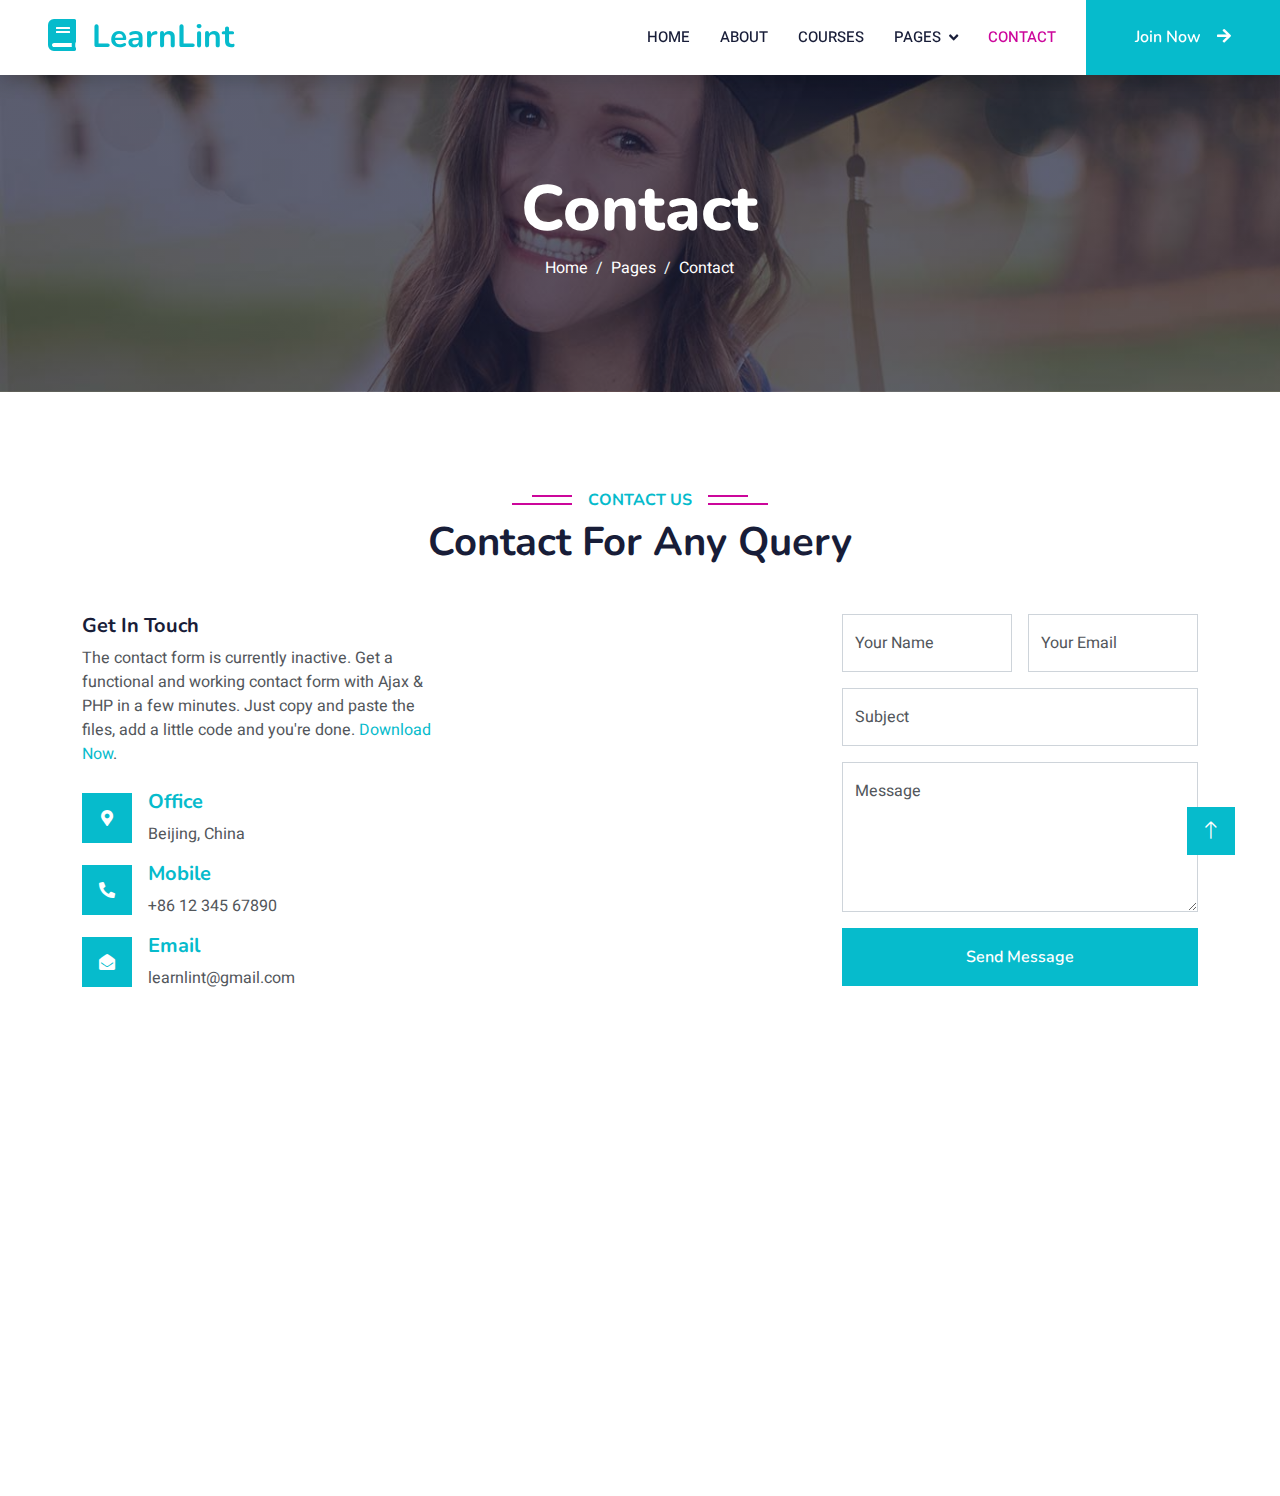
<file: contact.html>
<!DOCTYPE html>
<html lang="en">

<head>
    <meta charset="utf-8">
    <title>LearnLint - Learn With US</title>
    <meta content="width=device-width, initial-scale=1.0" name="viewport">
    <meta content="" name="keywords">
    <meta content="" name="description">

    <!-- Favicon -->
    <link href="img/favicon.ico" rel="icon">

    <!-- Google Web Fonts -->
    <link rel="preconnect" href="https://fonts.googleapis.com">
    <link rel="preconnect" href="https://fonts.gstatic.com" crossorigin>
    <link href="https://fonts.googleapis.com/css2?family=Heebo:wght@400;500;600&family=Nunito:wght@600;700;800&display=swap" rel="stylesheet">

    <!-- Icon Font Stylesheet -->
    <link href="https://cdnjs.cloudflare.com/ajax/libs/font-awesome/5.10.0/css/all.min.css" rel="stylesheet">
    <link href="https://cdn.jsdelivr.net/npm/bootstrap-icons@1.4.1/font/bootstrap-icons.css" rel="stylesheet">

    <!-- Libraries Stylesheet -->
    <link href="lib/animate/animate.min.css" rel="stylesheet">
    <link href="lib/owlcarousel/assets/owl.carousel.min.css" rel="stylesheet">

    <!-- Customized Bootstrap Stylesheet -->
    <link href="css/bootstrap.min.css" rel="stylesheet">

    <!-- Template Stylesheet -->
    <link href="css/style.css" rel="stylesheet">
</head>

<body>
    <!-- Spinner Start -->
    <div id="spinner" class="show bg-white position-fixed translate-middle w-100 vh-100 top-50 start-50 d-flex align-items-center justify-content-center">
        <div class="spinner-border text-primary" style="width: 3rem; height: 3rem;" role="status">
            <span class="sr-only">Loading...</span>
        </div>
    </div>
    <!-- Spinner End -->


    <!-- Navbar Start -->
    <nav class="navbar navbar-expand-lg bg-white navbar-light shadow sticky-top p-0">
        <a href="index.html" class="navbar-brand d-flex align-items-center px-4 px-lg-5">
            <h2 class="m-0 text-primary"><i class="fa fa-book me-3"></i>LearnLint</h2>
        </a>
        <button type="button" class="navbar-toggler me-4" data-bs-toggle="collapse" data-bs-target="#navbarCollapse">
            <span class="navbar-toggler-icon"></span>
        </button>
        <div class="collapse navbar-collapse" id="navbarCollapse">
            <div class="navbar-nav ms-auto p-4 p-lg-0">
                <a href="index.html" class="nav-item nav-link">Home</a>
                <a href="about.html" class="nav-item nav-link">About</a>
                <a href="courses.html" class="nav-item nav-link">Courses</a>
                <div class="nav-item dropdown">
                    <a href="#" class="nav-link dropdown-toggle" data-bs-toggle="dropdown">Pages</a>
                    <div class="dropdown-menu fade-down m-0">
                        <a href="team.html" class="dropdown-item">Our Team</a>
                        <a href="testimonial.html" class="dropdown-item">Testimonial</a>
                        <a href="404.html" class="dropdown-item">404 Page</a>
                    </div>
                </div>
                <a href="contact.html" class="nav-item nav-link active">Contact</a>
            </div>
            <a href="" class="btn btn-primary py-4 px-lg-5 d-none d-lg-block">Join Now<i class="fa fa-arrow-right ms-3"></i></a>
        </div>
    </nav>
    <!-- Navbar End -->


    <!-- Header Start -->
    <div class="container-fluid bg-primary py-5 mb-5 page-header">
        <div class="container py-5">
            <div class="row justify-content-center">
                <div class="col-lg-10 text-center">
                    <h1 class="display-3 text-white animated slideInDown">Contact</h1>
                    <nav aria-label="breadcrumb">
                        <ol class="breadcrumb justify-content-center">
                            <li class="breadcrumb-item"><a class="text-white" href="#">Home</a></li>
                            <li class="breadcrumb-item"><a class="text-white" href="#">Pages</a></li>
                            <li class="breadcrumb-item text-white active" aria-current="page">Contact</li>
                        </ol>
                    </nav>
                </div>
            </div>
        </div>
    </div>
    <!-- Header End -->


    <!-- Contact Start -->
    <div class="container-xxl py-5">
        <div class="container">
            <div class="text-center wow fadeInUp" data-wow-delay="0.1s">
                <h6 class="section-title bg-white text-center text-primary px-3">Contact Us</h6>
                <h1 class="mb-5">Contact For Any Query</h1>
            </div>
            <div class="row g-4">
                <div class="col-lg-4 col-md-6 wow fadeInUp" data-wow-delay="0.1s">
                    <h5>Get In Touch</h5>
                    <p class="mb-4">The contact form is currently inactive. Get a functional and working contact form with Ajax & PHP in a few minutes. Just copy and paste the files, add a little code and you're done. <a href="https://htmlcodex.com/contact-form">Download Now</a>.</p>
                    <div class="d-flex align-items-center mb-3">
                        <div class="d-flex align-items-center justify-content-center flex-shrink-0 bg-primary" style="width: 50px; height: 50px;">
                            <i class="fa fa-map-marker-alt text-white"></i>
                        </div>
                        <div class="ms-3">
                            <h5 class="text-primary">Office</h5>
                            <p class="mb-0">Beijing, China</p>
                        </div>
                    </div>
                    <div class="d-flex align-items-center mb-3">
                        <div class="d-flex align-items-center justify-content-center flex-shrink-0 bg-primary" style="width: 50px; height: 50px;">
                            <i class="fa fa-phone-alt text-white"></i>
                        </div>
                        <div class="ms-3">
                            <h5 class="text-primary">Mobile</h5>
                            <p class="mb-0">+86 12 345 67890</p>
                        </div>
                    </div>
                    <div class="d-flex align-items-center">
                        <div class="d-flex align-items-center justify-content-center flex-shrink-0 bg-primary" style="width: 50px; height: 50px;">
                            <i class="fa fa-envelope-open text-white"></i>
                        </div>
                        <div class="ms-3">
                            <h5 class="text-primary">Email</h5>
                            <p class="mb-0">learnlint@gmail.com</p>
                        </div>
                    </div>
                </div>
                <div class="col-lg-4 col-md-6 wow fadeInUp" data-wow-delay="0.3s">
                    <iframe class="position-relative rounded w-100 h-100"
                        src="https://www.google.com/maps/embed?pb=!1m18!1m12!1m3!1d3001156.4288297426!2d-78.01371936852176!3d42.72876761954724!2m3!1f0!2f0!3f0!3m2!1i1024!2i768!4f13.1!3m3!1m2!1s0x4ccc4bf0f123a5a9%3A0xddcfc6c1de189567!2sNew%20York%2C%20USA!5e0!3m2!1sen!2sbd!4v1603794290143!5m2!1sen!2sbd"
                        frameborder="0" style="min-height: 300px; border:0;" allowfullscreen="" aria-hidden="false"
                        tabindex="0"></iframe>
                </div>
                <div class="col-lg-4 col-md-12 wow fadeInUp" data-wow-delay="0.5s">
                    <form>
                        <div class="row g-3">
                            <div class="col-md-6">
                                <div class="form-floating">
                                    <input type="text" class="form-control" id="name" placeholder="Your Name">
                                    <label for="name">Your Name</label>
                                </div>
                            </div>
                            <div class="col-md-6">
                                <div class="form-floating">
                                    <input type="email" class="form-control" id="email" placeholder="Your Email">
                                    <label for="email">Your Email</label>
                                </div>
                            </div>
                            <div class="col-12">
                                <div class="form-floating">
                                    <input type="text" class="form-control" id="subject" placeholder="Subject">
                                    <label for="subject">Subject</label>
                                </div>
                            </div>
                            <div class="col-12">
                                <div class="form-floating">
                                    <textarea class="form-control" placeholder="Leave a message here" id="message" style="height: 150px"></textarea>
                                    <label for="message">Message</label>
                                </div>
                            </div>
                            <div class="col-12">
                                <button class="btn btn-primary w-100 py-3" type="submit">Send Message</button>
                            </div>
                        </div>
                    </form>
                </div>
            </div>
        </div>
    </div>
    <!-- Contact End -->


    <!-- Footer Start -->
    <div class="container-fluid bg-dark text-light footer pt-5 mt-5 wow fadeIn" data-wow-delay="0.1s">
        <div class="container py-5">
            <div class="row g-5">
                <div class="col-lg-3 col-md-6">
                    <h4 class="text-white mb-3">Quick Link</h4>
                    <a class="btn btn-link" href="">About Us</a>
                    <a class="btn btn-link" href="">Contact Us</a>
                    <a class="btn btn-link" href="">Privacy Policy</a>
                    <a class="btn btn-link" href="">Terms & Condition</a>
                    <a class="btn btn-link" href="">FAQs & Help</a>
                </div>
                <div class="col-lg-3 col-md-6">
                    <h4 class="text-white mb-3">Contact</h4>
                    <p class="mb-2"><i class="fa fa-map-marker-alt me-3"></i>Beijing, China</p>
<p class="mb-2"><i class="fa fa-phone-alt me-3"></i>+86 12 345 67890</p>
<p class="mb-2"><i class="fa fa-envelope me-3"></i>learnlint@gmail.com</p>
                    <div class="d-flex pt-2">
                        <a class="btn btn-outline-light btn-social" href=""><i class="fab fa-twitter"></i></a>
                        <a class="btn btn-outline-light btn-social" href=""><i class="fab fa-facebook-f"></i></a>
                        <a class="btn btn-outline-light btn-social" href=""><i class="fab fa-youtube"></i></a>
                        <a class="btn btn-outline-light btn-social" href=""><i class="fab fa-linkedin-in"></i></a>
                    </div>
                </div>
                <div class="col-lg-3 col-md-6">
                    <h4 class="text-white mb-3">Gallery</h4>
                    <div class="row g-2 pt-2">
                        <div class="col-4">
                            <img class="img-fluid bg-light p-1" src="img/course-1.jpg" alt="">
                        </div>
                        <div class="col-4">
                            <img class="img-fluid bg-light p-1" src="img/course-2.jpg" alt="">
                        </div>
                        <div class="col-4">
                            <img class="img-fluid bg-light p-1" src="img/course-3.jpg" alt="">
                        </div>
                        <div class="col-4">
                            <img class="img-fluid bg-light p-1" src="img/course-2.jpg" alt="">
                        </div>
                        <div class="col-4">
                            <img class="img-fluid bg-light p-1" src="img/course-3.jpg" alt="">
                        </div>
                        <div class="col-4">
                            <img class="img-fluid bg-light p-1" src="img/course-1.jpg" alt="">
                        </div>
                    </div>
                </div>
                <div class="col-lg-3 col-md-6">
                    <h4 class="text-white mb-3">Newsletter</h4>
                    <p>Dolor amet sit justo amet elitr clita ipsum elitr est.</p>
                    <div class="position-relative mx-auto" style="max-width: 400px;">
                        <input class="form-control border-0 w-100 py-3 ps-4 pe-5" type="text" placeholder="Your email">
                        <button type="button" class="btn btn-primary py-2 position-absolute top-0 end-0 mt-2 me-2">SignUp</button>
                    </div>
                </div>
            </div>
        </div>
        <div class="container">
            <div class="copyright">
                <div class="row">
                    <div class="col-md-6 text-center text-md-start mb-3 mb-md-0">
                        &copy; <a class="border-bottom" href="#">LearnLint</a>, All Right Reserved.

                    </div>
                    <div class="col-md-6 text-center text-md-end">
                        <div class="footer-menu">
                            <a href="">Home</a>
                            <a href="">Cookies</a>
                            <a href="">Help</a>
                            <a href="">FQAs</a>
                        </div>
                    </div>
                </div>
            </div>
        </div>
    </div>
    <!-- Footer End -->


    <!-- Back to Top -->
    <a href="#" class="btn btn-lg btn-primary btn-lg-square back-to-top"><i class="bi bi-arrow-up"></i></a>


    <!-- JavaScript Libraries -->
    <script src="https://code.jquery.com/jquery-3.4.1.min.js"></script>
    <script src="https://cdn.jsdelivr.net/npm/bootstrap@5.0.0/dist/js/bootstrap.bundle.min.js"></script>
    <script src="lib/wow/wow.min.js"></script>
    <script src="lib/easing/easing.min.js"></script>
    <script src="lib/waypoints/waypoints.min.js"></script>
    <script src="lib/owlcarousel/owl.carousel.min.js"></script>

    <!-- Template Javascript -->
    <script src="js/main.js"></script>
</body>

</html>
</file>
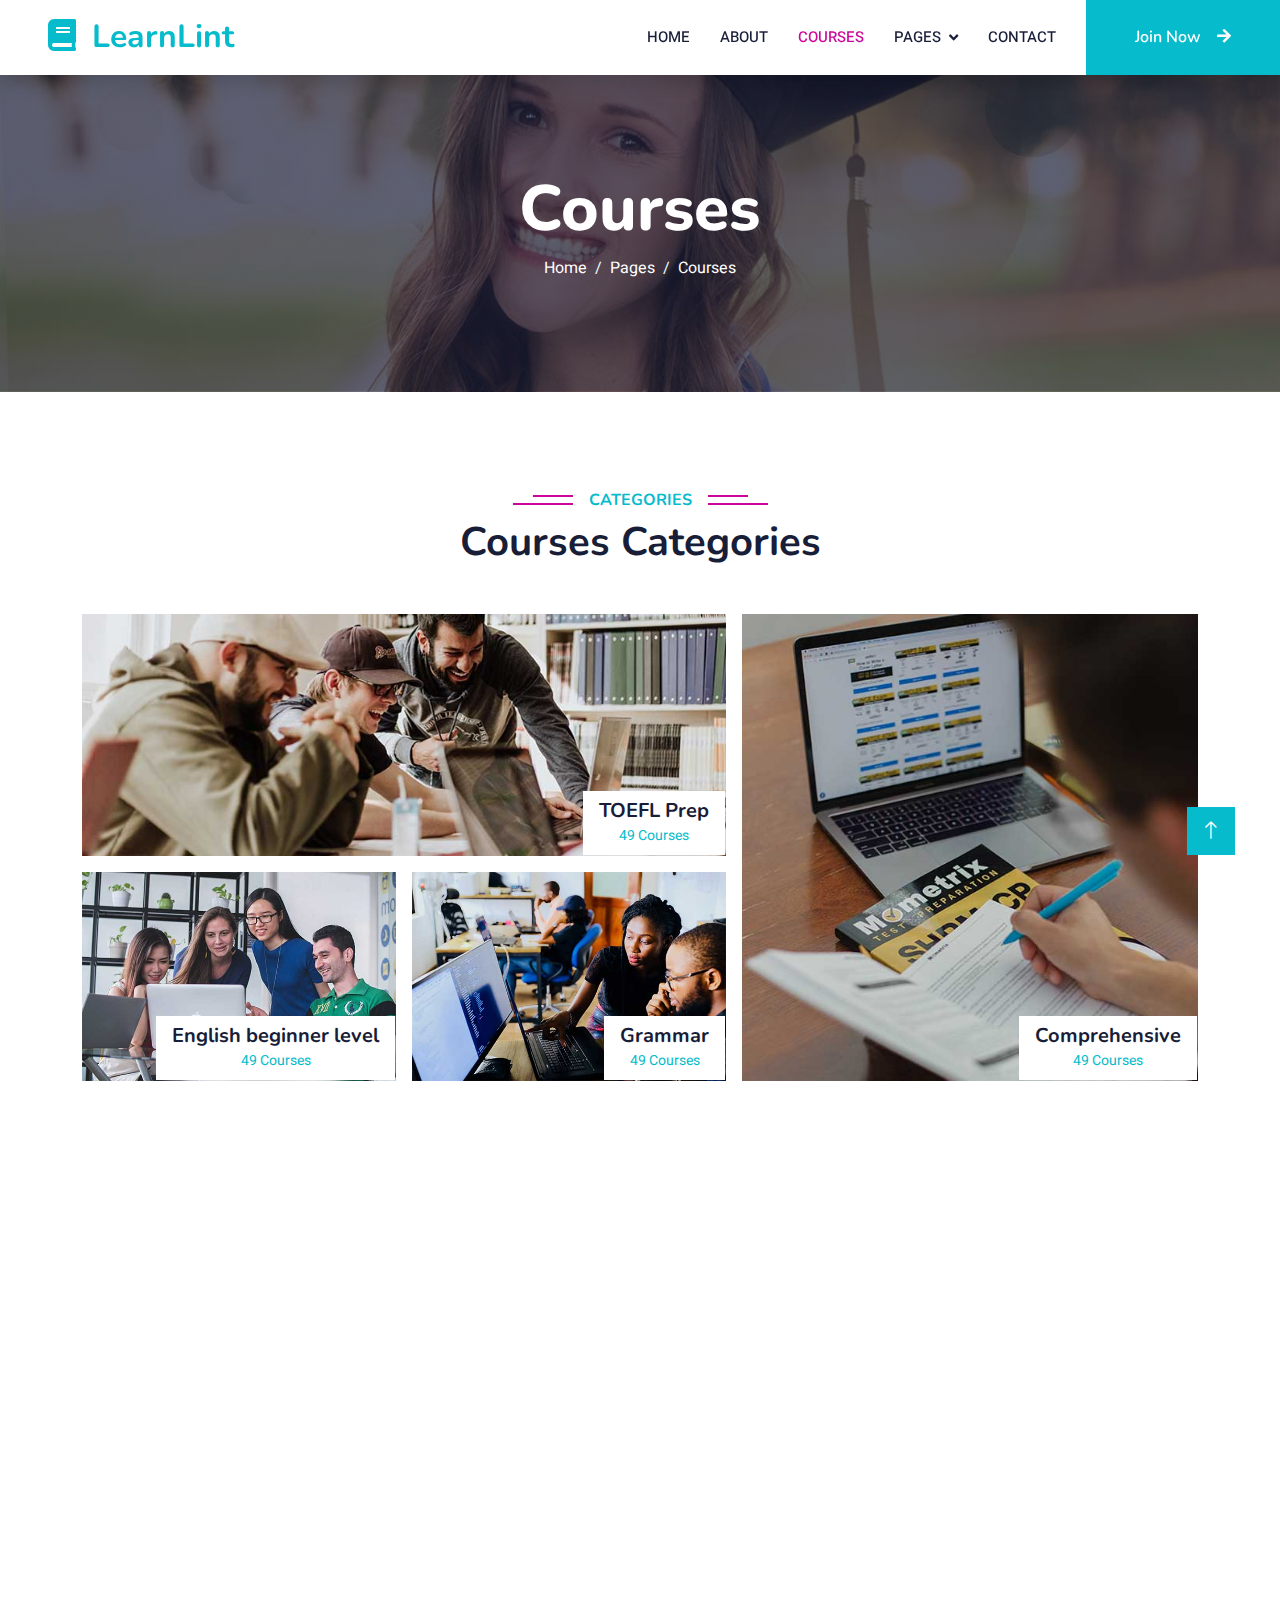
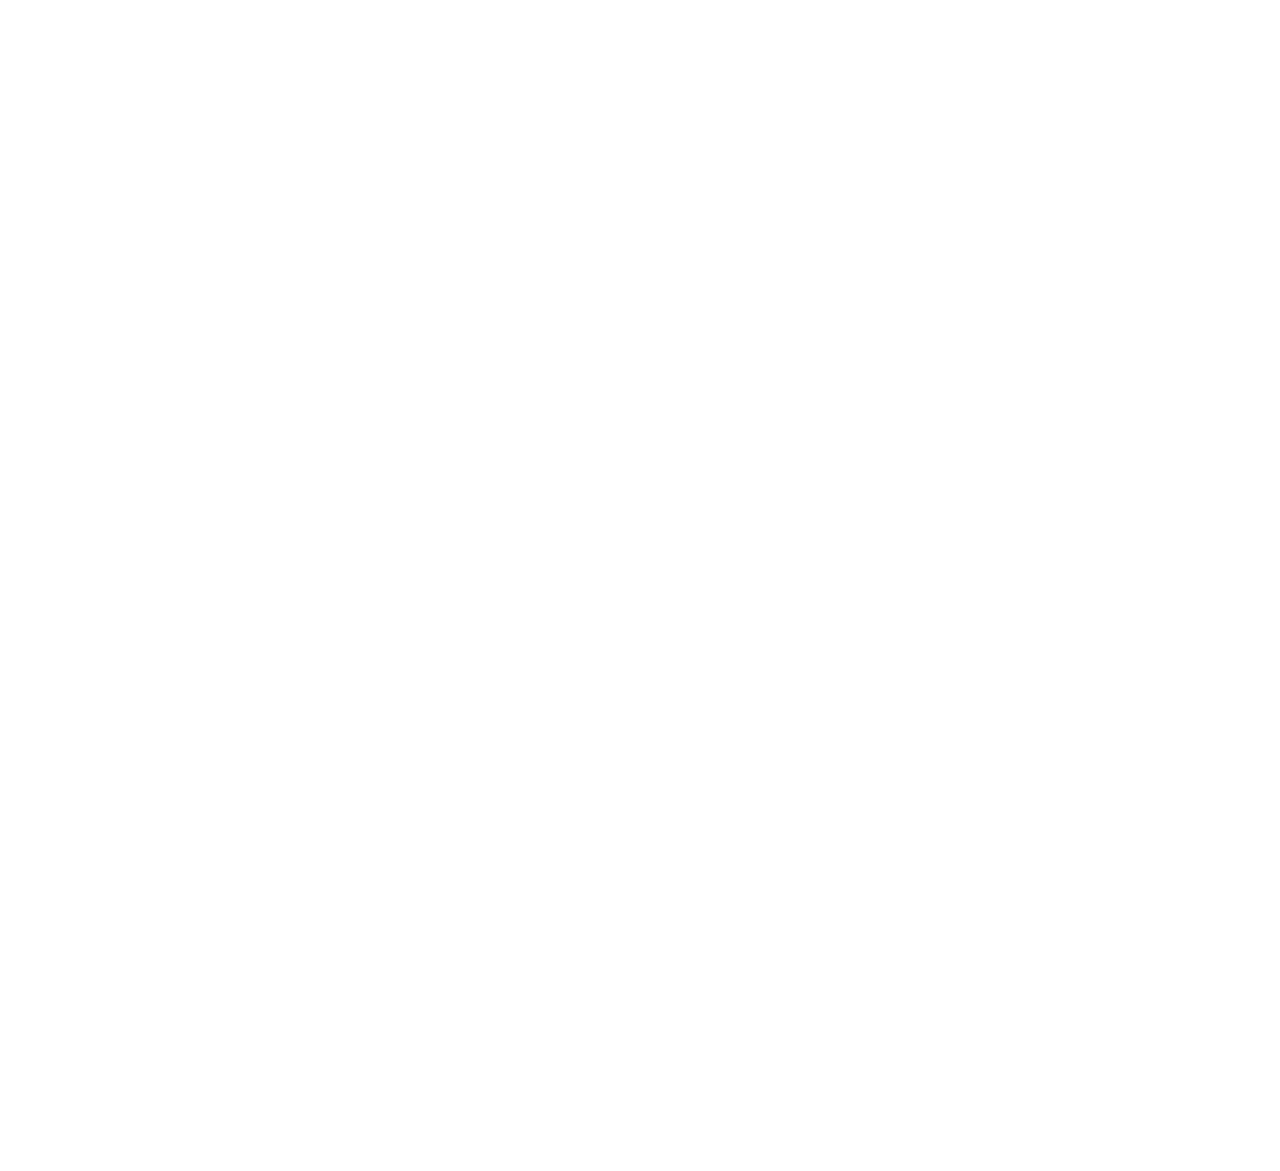
<file: courses.html>
<!DOCTYPE html>
<html lang="en">

<head>
    <meta charset="utf-8">
    <title>LearnLint - Learn With US</title>
    <meta content="width=device-width, initial-scale=1.0" name="viewport">
    <meta content="" name="keywords">
    <meta content="" name="description">

    <!-- Favicon -->
    <link href="img/favicon.ico" rel="icon">

    <!-- Google Web Fonts -->
    <link rel="preconnect" href="https://fonts.googleapis.com">
    <link rel="preconnect" href="https://fonts.gstatic.com" crossorigin>
    <link href="https://fonts.googleapis.com/css2?family=Heebo:wght@400;500;600&family=Nunito:wght@600;700;800&display=swap" rel="stylesheet">

    <!-- Icon Font Stylesheet -->
    <link href="https://cdnjs.cloudflare.com/ajax/libs/font-awesome/5.10.0/css/all.min.css" rel="stylesheet">
    <link href="https://cdn.jsdelivr.net/npm/bootstrap-icons@1.4.1/font/bootstrap-icons.css" rel="stylesheet">

    <!-- Libraries Stylesheet -->
    <link href="lib/animate/animate.min.css" rel="stylesheet">
    <link href="lib/owlcarousel/assets/owl.carousel.min.css" rel="stylesheet">

    <!-- Customized Bootstrap Stylesheet -->
    <link href="css/bootstrap.min.css" rel="stylesheet">

    <!-- Template Stylesheet -->
    <link href="css/style.css" rel="stylesheet">
</head>

<body>
    <!-- Spinner Start -->
    <div id="spinner" class="show bg-white position-fixed translate-middle w-100 vh-100 top-50 start-50 d-flex align-items-center justify-content-center">
        <div class="spinner-border text-primary" style="width: 3rem; height: 3rem;" role="status">
            <span class="sr-only">Loading...</span>
        </div>
    </div>
    <!-- Spinner End -->


    <!-- Navbar Start -->
    <nav class="navbar navbar-expand-lg bg-white navbar-light shadow sticky-top p-0">
        <a href="index.html" class="navbar-brand d-flex align-items-center px-4 px-lg-5">
            <h2 class="m-0 text-primary"><i class="fa fa-book me-3"></i>LearnLint</h2>
        </a>
        <button type="button" class="navbar-toggler me-4" data-bs-toggle="collapse" data-bs-target="#navbarCollapse">
            <span class="navbar-toggler-icon"></span>
        </button>
        <div class="collapse navbar-collapse" id="navbarCollapse">
            <div class="navbar-nav ms-auto p-4 p-lg-0">
                <a href="index.html" class="nav-item nav-link">Home</a>
                <a href="about.html" class="nav-item nav-link">About</a>
                <a href="courses.html" class="nav-item nav-link active">Courses</a>
                <div class="nav-item dropdown">
                    <a href="#" class="nav-link dropdown-toggle" data-bs-toggle="dropdown">Pages</a>
                    <div class="dropdown-menu fade-down m-0">
                        <a href="team.html" class="dropdown-item">Our Team</a>
                        <a href="testimonial.html" class="dropdown-item">Testimonial</a>
                        <a href="404.html" class="dropdown-item">404 Page</a>
                    </div>
                </div>
                <a href="contact.html" class="nav-item nav-link">Contact</a>
            </div>
            <a href="" class="btn btn-primary py-4 px-lg-5 d-none d-lg-block">Join Now<i class="fa fa-arrow-right ms-3"></i></a>
        </div>
    </nav>
    <!-- Navbar End -->


    <!-- Header Start -->
    <div class="container-fluid bg-primary py-5 mb-5 page-header">
        <div class="container py-5">
            <div class="row justify-content-center">
                <div class="col-lg-10 text-center">
                    <h1 class="display-3 text-white animated slideInDown">Courses</h1>
                    <nav aria-label="breadcrumb">
                        <ol class="breadcrumb justify-content-center">
                            <li class="breadcrumb-item"><a class="text-white" href="#">Home</a></li>
                            <li class="breadcrumb-item"><a class="text-white" href="#">Pages</a></li>
                            <li class="breadcrumb-item text-white active" aria-current="page">Courses</li>
                        </ol>
                    </nav>
                </div>
            </div>
        </div>
    </div>
    <!-- Header End -->


    <!-- Categories Start -->
    <div class="container-xxl py-5 category">
        <div class="container">
            <div class="text-center wow fadeInUp" data-wow-delay="0.1s">
                <h6 class="section-title bg-white text-center text-primary px-3">Categories</h6>
                <h1 class="mb-5">Courses Categories</h1>
            </div>
            <div class="row g-3">
                <div class="col-lg-7 col-md-6">
                    <div class="row g-3">
                        <div class="col-lg-12 col-md-12 wow zoomIn" data-wow-delay="0.1s">
                            <a class="position-relative d-block overflow-hidden" href="">
                                <img class="img-fluid" src="img/cat-1.jpg" alt="">
                                <div class="bg-white text-center position-absolute bottom-0 end-0 py-2 px-3" style="margin: 1px;">
                                    <h5 class="m-0">TOEFL Prep</h5>
                                    <small class="text-primary">49 Courses</small>
                                </div>
                            </a>
                        </div>
                        <div class="col-lg-6 col-md-12 wow zoomIn" data-wow-delay="0.3s">
                            <a class="position-relative d-block overflow-hidden" href="">
                                <img class="img-fluid" src="img/cat-2.jpg" alt="">
                                <div class="bg-white text-center position-absolute bottom-0 end-0 py-2 px-3" style="margin: 1px;">
                                    <h5 class="m-0">English beginner level</h5>
                                    <small class="text-primary">49 Courses</small>
                                </div>
                            </a>
                        </div>
                        <div class="col-lg-6 col-md-12 wow zoomIn" data-wow-delay="0.5s">
                            <a class="position-relative d-block overflow-hidden" href="">
                                <img class="img-fluid" src="img/cat-3.jpg" alt="">
                                <div class="bg-white text-center position-absolute bottom-0 end-0 py-2 px-3" style="margin: 1px;">
                                    <h5 class="m-0">Grammar</h5>
                                    <small class="text-primary">49 Courses</small>
                                </div>
                            </a>
                        </div>
                    </div>
                </div>
                <div class="col-lg-5 col-md-6 wow zoomIn" data-wow-delay="0.7s" style="min-height: 350px;">
                    <a class="position-relative d-block h-100 overflow-hidden" href="">
                        <img class="img-fluid position-absolute w-100 h-100" src="img/cat-4.jpg" alt="" style="object-fit: cover;">
                        <div class="bg-white text-center position-absolute bottom-0 end-0 py-2 px-3" style="margin:  1px;">
                            <h5 class="m-0">Comprehensive</h5>
                            <small class="text-primary">49 Courses</small>
                        </div>
                    </a>
                </div>
            </div>
        </div>
    </div>
    <!-- Categories Start -->


    <!-- Courses Start -->
    <div class="container-xxl py-5">
        <div class="container">
            <div class="text-center wow fadeInUp" data-wow-delay="0.1s">
                <h6 class="section-title bg-white text-center text-primary px-3">Courses</h6>
                <h1 class="mb-5">Popular Courses</h1>
            </div>
            <div class="row g-4 justify-content-center">
                <div class="col-lg-4 col-md-6 wow fadeInUp" data-wow-delay="0.1s">
                    <div class="course-item bg-light">
                        <div class="position-relative overflow-hidden">
                            <img class="img-fluid" src="img/course-1.jpg" alt="">
                            <div class="w-100 d-flex justify-content-center position-absolute bottom-0 start-0 mb-4">
                                <a href="#" class="flex-shrink-0 btn btn-sm btn-primary px-3 border-end" style="border-radius: 30px 0 0 30px;">Read More</a>
                                <a href="#" class="flex-shrink-0 btn btn-sm btn-primary px-3" style="border-radius: 0 30px 30px 0;">Join Now</a>
                            </div>
                        </div>
                        <div class="text-center p-4 pb-0">
                            <h3 class="mb-0">$149.00</h3>
                            <div class="mb-3">
                                <small class="fa fa-star text-primary"></small>
                                <small class="fa fa-star text-primary"></small>
                                <small class="fa fa-star text-primary"></small>
                                <small class="fa fa-star text-primary"></small>
                                <small class="fa fa-star text-primary"></small>
                                <small>(123)</small>
                            </div>
                            <h5 class="mb-4">English for Beginners</h5>
                        </div>
                        <div class="d-flex border-top">
                            <small class="flex-fill text-center border-end py-2"><i class="fa fa-user-tie text-primary me-2"></i>John Doe</small>
                            <small class="flex-fill text-center border-end py-2"><i class="fa fa-clock text-primary me-2"></i>1.49 Hrs</small>
                            <small class="flex-fill text-center py-2"><i class="fa fa-user text-primary me-2"></i>30 Students</small>
                        </div>
                    </div>
                </div>
                <div class="col-lg-4 col-md-6 wow fadeInUp" data-wow-delay="0.3s">
                    <div class="course-item bg-light">
                        <div class="position-relative overflow-hidden">
                            <img class="img-fluid" src="img/course-2.jpg" alt="">
                            <div class="w-100 d-flex justify-content-center position-absolute bottom-0 start-0 mb-4">
                                <a href="#" class="flex-shrink-0 btn btn-sm btn-primary px-3 border-end" style="border-radius: 30px 0 0 30px;">Read More</a>
                                <a href="#" class="flex-shrink-0 btn btn-sm btn-primary px-3" style="border-radius: 0 30px 30px 0;">Join Now</a>
                            </div>
                        </div>
                        <div class="text-center p-4 pb-0">
                            <h3 class="mb-0">$149.00</h3>
                            <div class="mb-3">
                                <small class="fa fa-star text-primary"></small>
                                <small class="fa fa-star text-primary"></small>
                                <small class="fa fa-star text-primary"></small>
                                <small class="fa fa-star text-primary"></small>
                                <small class="fa fa-star text-primary"></small>
                                <small>(123)</small>
                            </div>
                            <h5 class="mb-4">Business English</h5>
                        </div>
                        <div class="d-flex border-top">
                            <small class="flex-fill text-center border-end py-2"><i class="fa fa-user-tie text-primary me-2"></i>John Doe</small>
                            <small class="flex-fill text-center border-end py-2"><i class="fa fa-clock text-primary me-2"></i>1.49 Hrs</small>
                            <small class="flex-fill text-center py-2"><i class="fa fa-user text-primary me-2"></i>30 Students</small>
                        </div>
                    </div>
                </div>
                <div class="col-lg-4 col-md-6 wow fadeInUp" data-wow-delay="0.5s">
                    <div class="course-item bg-light">
                        <div class="position-relative overflow-hidden">
                            <img class="img-fluid" src="img/course-3.jpg" alt="">
                            <div class="w-100 d-flex justify-content-center position-absolute bottom-0 start-0 mb-4">
                                <a href="#" class="flex-shrink-0 btn btn-sm btn-primary px-3 border-end" style="border-radius: 30px 0 0 30px;">Read More</a>
                                <a href="#" class="flex-shrink-0 btn btn-sm btn-primary px-3" style="border-radius: 0 30px 30px 0;">Join Now</a>
                            </div>
                        </div>
                        <div class="text-center p-4 pb-0">
                            <h3 class="mb-0">$149.00</h3>
                            <div class="mb-3">
                                <small class="fa fa-star text-primary"></small>
                                <small class="fa fa-star text-primary"></small>
                                <small class="fa fa-star text-primary"></small>
                                <small class="fa fa-star text-primary"></small>
                                <small class="fa fa-star text-primary"></small>
                                <small>(123)</small>
                            </div>
                            <h5 class="mb-4">TOEFL Training</h5>
                        </div>
                        <div class="d-flex border-top">
                            <small class="flex-fill text-center border-end py-2"><i class="fa fa-user-tie text-primary me-2"></i>John Doe</small>
                            <small class="flex-fill text-center border-end py-2"><i class="fa fa-clock text-primary me-2"></i>1.49 Hrs</small>
                            <small class="flex-fill text-center py-2"><i class="fa fa-user text-primary me-2"></i>30 Students</small>
                        </div>
                    </div>
                </div>
            </div>
        </div>
    </div>
    <!-- Courses End -->


    <!-- Testimonial Start -->
    <div class="container-xxl py-5 wow fadeInUp" data-wow-delay="0.1s">
        <div class="container">
            <div class="text-center">
                <h6 class="section-title bg-white text-center text-primary px-3">Testimonial</h6>
                <h1 class="mb-5">Our Students Say!</h1>
            </div>
            <div class="owl-carousel testimonial-carousel position-relative">
                <div class="testimonial-item text-center">
                    <img class="border rounded-circle p-2 mx-auto mb-3" src="img/testimonial-1.jpg" style="width: 80px; height: 80px;">
                    <h5 class="mb-0">Client Name</h5>
                    <p>Profession</p>
                    <div class="testimonial-text bg-light text-center p-4">
                    <p class="mb-0">Tempor erat elitr rebum at clita. Diam dolor diam ipsum sit diam amet diam et eos. Clita erat ipsum et lorem et sit.</p>
                    </div>
                </div>
                <div class="testimonial-item text-center">
                    <img class="border rounded-circle p-2 mx-auto mb-3" src="img/testimonial-2.jpg" style="width: 80px; height: 80px;">
                    <h5 class="mb-0">Client Name</h5>
                    <p>Profession</p>
                    <div class="testimonial-text bg-light text-center p-4">
                    <p class="mb-0">Tempor erat elitr rebum at clita. Diam dolor diam ipsum sit diam amet diam et eos. Clita erat ipsum et lorem et sit.</p>
                    </div>
                </div>
                <div class="testimonial-item text-center">
                    <img class="border rounded-circle p-2 mx-auto mb-3" src="img/testimonial-3.jpg" style="width: 80px; height: 80px;">
                    <h5 class="mb-0">Client Name</h5>
                    <p>Profession</p>
                    <div class="testimonial-text bg-light text-center p-4">
                    <p class="mb-0">Tempor erat elitr rebum at clita. Diam dolor diam ipsum sit diam amet diam et eos. Clita erat ipsum et lorem et sit.</p>
                    </div>
                </div>
                <div class="testimonial-item text-center">
                    <img class="border rounded-circle p-2 mx-auto mb-3" src="img/testimonial-4.jpg" style="width: 80px; height: 80px;">
                    <h5 class="mb-0">Client Name</h5>
                    <p>Profession</p>
                    <div class="testimonial-text bg-light text-center p-4">
                    <p class="mb-0">Tempor erat elitr rebum at clita. Diam dolor diam ipsum sit diam amet diam et eos. Clita erat ipsum et lorem et sit.</p>
                    </div>
                </div>
            </div>
        </div>
    </div>
    <!-- Testimonial End -->
        

    <!-- Footer Start -->
    <div class="container-fluid bg-dark text-light footer pt-5 mt-5 wow fadeIn" data-wow-delay="0.1s">
        <div class="container py-5">
            <div class="row g-5">
                <div class="col-lg-3 col-md-6">
                    <h4 class="text-white mb-3">Quick Link</h4>
                    <a class="btn btn-link" href="">About Us</a>
                    <a class="btn btn-link" href="">Contact Us</a>
                    <a class="btn btn-link" href="">Privacy Policy</a>
                    <a class="btn btn-link" href="">Terms & Condition</a>
                    <a class="btn btn-link" href="">FAQs & Help</a>
                </div>
                <div class="col-lg-3 col-md-6">
                    <h4 class="text-white mb-3">Contact</h4>
                    <p class="mb-2"><i class="fa fa-map-marker-alt me-3"></i>Beijing, China</p>
<p class="mb-2"><i class="fa fa-phone-alt me-3"></i>+86 12 345 67890</p>
<p class="mb-2"><i class="fa fa-envelope me-3"></i>learnlint@gmail.com</p>
                    <div class="d-flex pt-2">
                        <a class="btn btn-outline-light btn-social" href=""><i class="fab fa-twitter"></i></a>
                        <a class="btn btn-outline-light btn-social" href=""><i class="fab fa-facebook-f"></i></a>
                        <a class="btn btn-outline-light btn-social" href=""><i class="fab fa-youtube"></i></a>
                        <a class="btn btn-outline-light btn-social" href=""><i class="fab fa-linkedin-in"></i></a>
                    </div>
                </div>
                <div class="col-lg-3 col-md-6">
                    <h4 class="text-white mb-3">Gallery</h4>
                    <div class="row g-2 pt-2">
                        <div class="col-4">
                            <img class="img-fluid bg-light p-1" src="img/course-1.jpg" alt="">
                        </div>
                        <div class="col-4">
                            <img class="img-fluid bg-light p-1" src="img/course-2.jpg" alt="">
                        </div>
                        <div class="col-4">
                            <img class="img-fluid bg-light p-1" src="img/course-3.jpg" alt="">
                        </div>
                        <div class="col-4">
                            <img class="img-fluid bg-light p-1" src="img/course-2.jpg" alt="">
                        </div>
                        <div class="col-4">
                            <img class="img-fluid bg-light p-1" src="img/course-3.jpg" alt="">
                        </div>
                        <div class="col-4">
                            <img class="img-fluid bg-light p-1" src="img/course-1.jpg" alt="">
                        </div>
                    </div>
                </div>
                <div class="col-lg-3 col-md-6">
                    <h4 class="text-white mb-3">Newsletter</h4>
                    <p>Dolor amet sit justo amet elitr clita ipsum elitr est.</p>
                    <div class="position-relative mx-auto" style="max-width: 400px;">
                        <input class="form-control border-0 w-100 py-3 ps-4 pe-5" type="text" placeholder="Your email">
                        <button type="button" class="btn btn-primary py-2 position-absolute top-0 end-0 mt-2 me-2">SignUp</button>
                    </div>
                </div>
            </div>
        </div>
        <div class="container">
            <div class="copyright">
                <div class="row">
                    <div class="col-md-6 text-center text-md-start mb-3 mb-md-0">
                        &copy; <a class="border-bottom" href="#">LearnLint</a>, All Right Reserved.

        
                    </div>
                    <div class="col-md-6 text-center text-md-end">
                        <div class="footer-menu">
                            <a href="">Home</a>
                            <a href="">Cookies</a>
                            <a href="">Help</a>
                            <a href="">FQAs</a>
                        </div>
                    </div>
                </div>
            </div>
        </div>
    </div>
    <!-- Footer End -->


    <!-- Back to Top -->
    <a href="#" class="btn btn-lg btn-primary btn-lg-square back-to-top"><i class="bi bi-arrow-up"></i></a>


    <!-- JavaScript Libraries -->
    <script src="https://code.jquery.com/jquery-3.4.1.min.js"></script>
    <script src="https://cdn.jsdelivr.net/npm/bootstrap@5.0.0/dist/js/bootstrap.bundle.min.js"></script>
    <script src="lib/wow/wow.min.js"></script>
    <script src="lib/easing/easing.min.js"></script>
    <script src="lib/waypoints/waypoints.min.js"></script>
    <script src="lib/owlcarousel/owl.carousel.min.js"></script>

    <!-- Template Javascript -->
    <script src="js/main.js"></script>
</body>

</html>
</file>
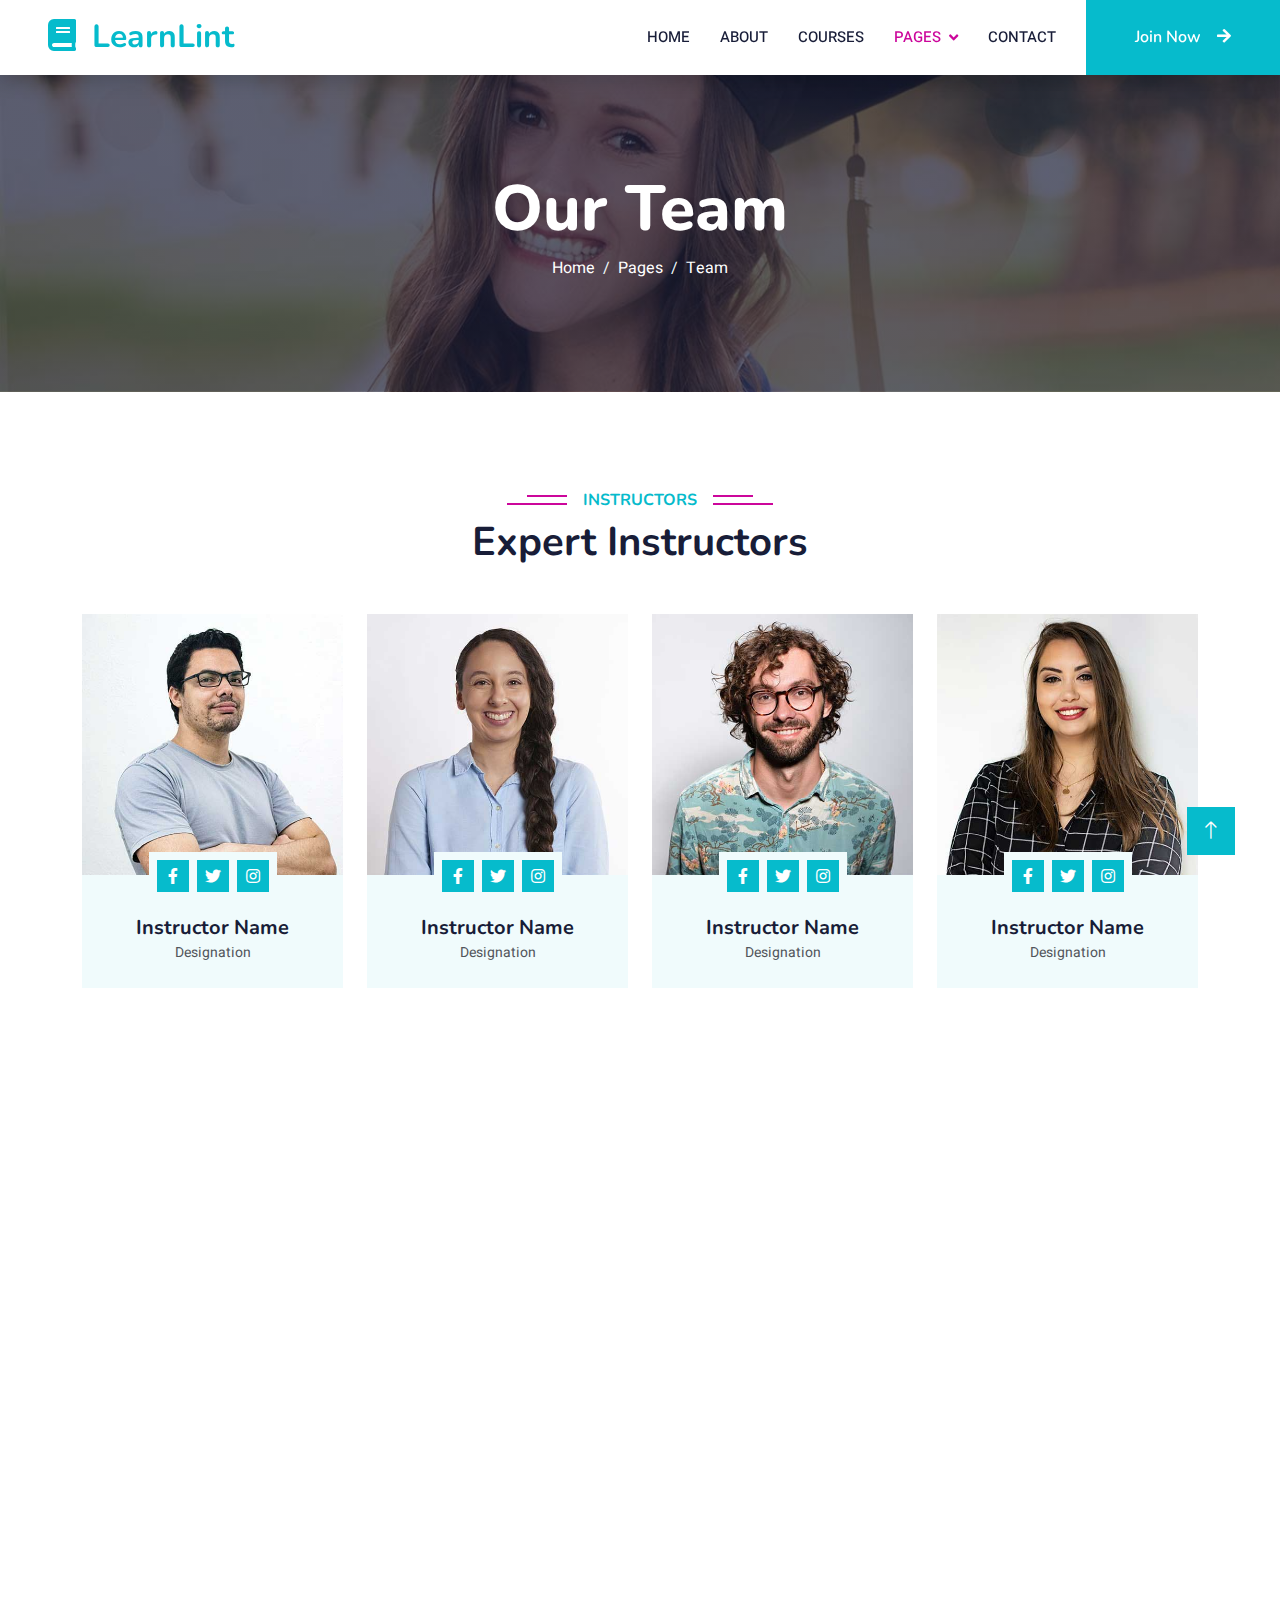
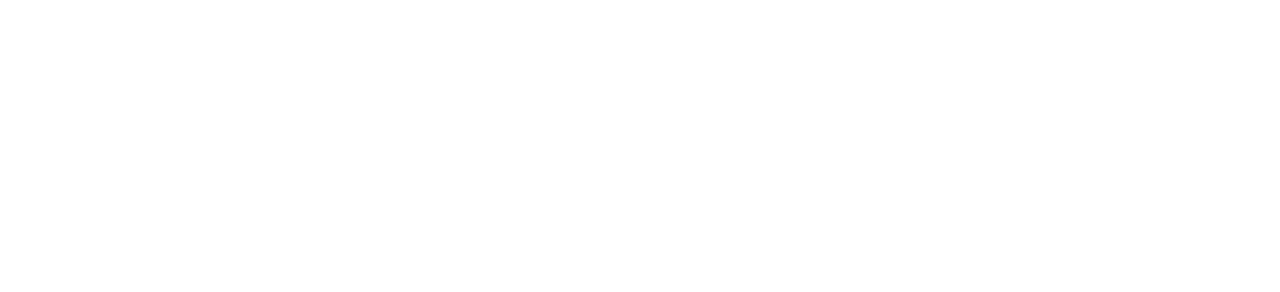
<file: team.html>
<!DOCTYPE html>
<html lang="en">

<head>
    <meta charset="utf-8">
    <title>LearnLint - Learn With US</title>
    <meta content="width=device-width, initial-scale=1.0" name="viewport">
    <meta content="" name="keywords">
    <meta content="" name="description">

    <!-- Favicon -->
    <link href="img/favicon.ico" rel="icon">

    <!-- Google Web Fonts -->
    <link rel="preconnect" href="https://fonts.googleapis.com">
    <link rel="preconnect" href="https://fonts.gstatic.com" crossorigin>
    <link href="https://fonts.googleapis.com/css2?family=Heebo:wght@400;500;600&family=Nunito:wght@600;700;800&display=swap" rel="stylesheet">

    <!-- Icon Font Stylesheet -->
    <link href="https://cdnjs.cloudflare.com/ajax/libs/font-awesome/5.10.0/css/all.min.css" rel="stylesheet">
    <link href="https://cdn.jsdelivr.net/npm/bootstrap-icons@1.4.1/font/bootstrap-icons.css" rel="stylesheet">

    <!-- Libraries Stylesheet -->
    <link href="lib/animate/animate.min.css" rel="stylesheet">
    <link href="lib/owlcarousel/assets/owl.carousel.min.css" rel="stylesheet">

    <!-- Customized Bootstrap Stylesheet -->
    <link href="css/bootstrap.min.css" rel="stylesheet">

    <!-- Template Stylesheet -->
    <link href="css/style.css" rel="stylesheet">
</head>

<body>
    <!-- Spinner Start -->
    <div id="spinner" class="show bg-white position-fixed translate-middle w-100 vh-100 top-50 start-50 d-flex align-items-center justify-content-center">
        <div class="spinner-border text-primary" style="width: 3rem; height: 3rem;" role="status">
            <span class="sr-only">Loading...</span>
        </div>
    </div>
    <!-- Spinner End -->


    <!-- Navbar Start -->
    <nav class="navbar navbar-expand-lg bg-white navbar-light shadow sticky-top p-0">
        <a href="index.html" class="navbar-brand d-flex align-items-center px-4 px-lg-5">
            <h2 class="m-0 text-primary"><i class="fa fa-book me-3"></i>LearnLint</h2>
        </a>
        <button type="button" class="navbar-toggler me-4" data-bs-toggle="collapse" data-bs-target="#navbarCollapse">
            <span class="navbar-toggler-icon"></span>
        </button>
        <div class="collapse navbar-collapse" id="navbarCollapse">
            <div class="navbar-nav ms-auto p-4 p-lg-0">
                <a href="index.html" class="nav-item nav-link">Home</a>
                <a href="about.html" class="nav-item nav-link">About</a>
                <a href="courses.html" class="nav-item nav-link">Courses</a>
                <div class="nav-item dropdown">
                    <a href="#" class="nav-link dropdown-toggle active" data-bs-toggle="dropdown">Pages</a>
                    <div class="dropdown-menu fade-down m-0">
                        <a href="team.html" class="dropdown-item active">Our Team</a>
                        <a href="testimonial.html" class="dropdown-item">Testimonial</a>
                        <a href="404.html" class="dropdown-item">404 Page</a>
                    </div>
                </div>
                <a href="contact.html" class="nav-item nav-link">Contact</a>
            </div>
            <a href="" class="btn btn-primary py-4 px-lg-5 d-none d-lg-block">Join Now<i class="fa fa-arrow-right ms-3"></i></a>
        </div>
    </nav>
    <!-- Navbar End -->


    <!-- Header Start -->
    <div class="container-fluid bg-primary py-5 mb-5 page-header">
        <div class="container py-5">
            <div class="row justify-content-center">
                <div class="col-lg-10 text-center">
                    <h1 class="display-3 text-white animated slideInDown">Our Team</h1>
                    <nav aria-label="breadcrumb">
                        <ol class="breadcrumb justify-content-center">
                            <li class="breadcrumb-item"><a class="text-white" href="#">Home</a></li>
                            <li class="breadcrumb-item"><a class="text-white" href="#">Pages</a></li>
                            <li class="breadcrumb-item text-white active" aria-current="page">Team</li>
                        </ol>
                    </nav>
                </div>
            </div>
        </div>
    </div>
    <!-- Header End -->


    <!-- Team Start -->
    <div class="container-xxl py-5">
        <div class="container">
            <div class="text-center wow fadeInUp" data-wow-delay="0.1s">
                <h6 class="section-title bg-white text-center text-primary px-3">Instructors</h6>
                <h1 class="mb-5">Expert Instructors</h1>
            </div>
            <div class="row g-4">
                <div class="col-lg-3 col-md-6 wow fadeInUp" data-wow-delay="0.1s">
                    <div class="team-item bg-light">
                        <div class="overflow-hidden">
                            <img class="img-fluid" src="img/team-1.jpg" alt="">
                        </div>
                        <div class="position-relative d-flex justify-content-center" style="margin-top: -23px;">
                            <div class="bg-light d-flex justify-content-center pt-2 px-1">
                                <a class="btn btn-sm-square btn-primary mx-1" href=""><i class="fab fa-facebook-f"></i></a>
                                <a class="btn btn-sm-square btn-primary mx-1" href=""><i class="fab fa-twitter"></i></a>
                                <a class="btn btn-sm-square btn-primary mx-1" href=""><i class="fab fa-instagram"></i></a>
                            </div>
                        </div>
                        <div class="text-center p-4">
                            <h5 class="mb-0">Instructor Name</h5>
                            <small>Designation</small>
                        </div>
                    </div>
                </div>
                <div class="col-lg-3 col-md-6 wow fadeInUp" data-wow-delay="0.3s">
                    <div class="team-item bg-light">
                        <div class="overflow-hidden">
                            <img class="img-fluid" src="img/team-2.jpg" alt="">
                        </div>
                        <div class="position-relative d-flex justify-content-center" style="margin-top: -23px;">
                            <div class="bg-light d-flex justify-content-center pt-2 px-1">
                                <a class="btn btn-sm-square btn-primary mx-1" href=""><i class="fab fa-facebook-f"></i></a>
                                <a class="btn btn-sm-square btn-primary mx-1" href=""><i class="fab fa-twitter"></i></a>
                                <a class="btn btn-sm-square btn-primary mx-1" href=""><i class="fab fa-instagram"></i></a>
                            </div>
                        </div>
                        <div class="text-center p-4">
                            <h5 class="mb-0">Instructor Name</h5>
                            <small>Designation</small>
                        </div>
                    </div>
                </div>
                <div class="col-lg-3 col-md-6 wow fadeInUp" data-wow-delay="0.5s">
                    <div class="team-item bg-light">
                        <div class="overflow-hidden">
                            <img class="img-fluid" src="img/team-3.jpg" alt="">
                        </div>
                        <div class="position-relative d-flex justify-content-center" style="margin-top: -23px;">
                            <div class="bg-light d-flex justify-content-center pt-2 px-1">
                                <a class="btn btn-sm-square btn-primary mx-1" href=""><i class="fab fa-facebook-f"></i></a>
                                <a class="btn btn-sm-square btn-primary mx-1" href=""><i class="fab fa-twitter"></i></a>
                                <a class="btn btn-sm-square btn-primary mx-1" href=""><i class="fab fa-instagram"></i></a>
                            </div>
                        </div>
                        <div class="text-center p-4">
                            <h5 class="mb-0">Instructor Name</h5>
                            <small>Designation</small>
                        </div>
                    </div>
                </div>
                <div class="col-lg-3 col-md-6 wow fadeInUp" data-wow-delay="0.7s">
                    <div class="team-item bg-light">
                        <div class="overflow-hidden">
                            <img class="img-fluid" src="img/team-4.jpg" alt="">
                        </div>
                        <div class="position-relative d-flex justify-content-center" style="margin-top: -23px;">
                            <div class="bg-light d-flex justify-content-center pt-2 px-1">
                                <a class="btn btn-sm-square btn-primary mx-1" href=""><i class="fab fa-facebook-f"></i></a>
                                <a class="btn btn-sm-square btn-primary mx-1" href=""><i class="fab fa-twitter"></i></a>
                                <a class="btn btn-sm-square btn-primary mx-1" href=""><i class="fab fa-instagram"></i></a>
                            </div>
                        </div>
                        <div class="text-center p-4">
                            <h5 class="mb-0">Instructor Name</h5>
                            <small>Designation</small>
                        </div>
                    </div>
                </div>
                <div class="col-lg-3 col-md-6 wow fadeInUp" data-wow-delay="0.1s">
                    <div class="team-item bg-light">
                        <div class="overflow-hidden">
                            <img class="img-fluid" src="img/team-2.jpg" alt="">
                        </div>
                        <div class="position-relative d-flex justify-content-center" style="margin-top: -23px;">
                            <div class="bg-light d-flex justify-content-center pt-2 px-1">
                                <a class="btn btn-sm-square btn-primary mx-1" href=""><i class="fab fa-facebook-f"></i></a>
                                <a class="btn btn-sm-square btn-primary mx-1" href=""><i class="fab fa-twitter"></i></a>
                                <a class="btn btn-sm-square btn-primary mx-1" href=""><i class="fab fa-instagram"></i></a>
                            </div>
                        </div>
                        <div class="text-center p-4">
                            <h5 class="mb-0">Instructor Name</h5>
                            <small>Designation</small>
                        </div>
                    </div>
                </div>
                <div class="col-lg-3 col-md-6 wow fadeInUp" data-wow-delay="0.3s">
                    <div class="team-item bg-light">
                        <div class="overflow-hidden">
                            <img class="img-fluid" src="img/team-3.jpg" alt="">
                        </div>
                        <div class="position-relative d-flex justify-content-center" style="margin-top: -23px;">
                            <div class="bg-light d-flex justify-content-center pt-2 px-1">
                                <a class="btn btn-sm-square btn-primary mx-1" href=""><i class="fab fa-facebook-f"></i></a>
                                <a class="btn btn-sm-square btn-primary mx-1" href=""><i class="fab fa-twitter"></i></a>
                                <a class="btn btn-sm-square btn-primary mx-1" href=""><i class="fab fa-instagram"></i></a>
                            </div>
                        </div>
                        <div class="text-center p-4">
                            <h5 class="mb-0">Instructor Name</h5>
                            <small>Designation</small>
                        </div>
                    </div>
                </div>
                <div class="col-lg-3 col-md-6 wow fadeInUp" data-wow-delay="0.5s">
                    <div class="team-item bg-light">
                        <div class="overflow-hidden">
                            <img class="img-fluid" src="img/team-4.jpg" alt="">
                        </div>
                        <div class="position-relative d-flex justify-content-center" style="margin-top: -23px;">
                            <div class="bg-light d-flex justify-content-center pt-2 px-1">
                                <a class="btn btn-sm-square btn-primary mx-1" href=""><i class="fab fa-facebook-f"></i></a>
                                <a class="btn btn-sm-square btn-primary mx-1" href=""><i class="fab fa-twitter"></i></a>
                                <a class="btn btn-sm-square btn-primary mx-1" href=""><i class="fab fa-instagram"></i></a>
                            </div>
                        </div>
                        <div class="text-center p-4">
                            <h5 class="mb-0">Instructor Name</h5>
                            <small>Designation</small>
                        </div>
                    </div>
                </div>
                <div class="col-lg-3 col-md-6 wow fadeInUp" data-wow-delay="0.7s">
                    <div class="team-item bg-light">
                        <div class="overflow-hidden">
                            <img class="img-fluid" src="img/team-1.jpg" alt="">
                        </div>
                        <div class="position-relative d-flex justify-content-center" style="margin-top: -23px;">
                            <div class="bg-light d-flex justify-content-center pt-2 px-1">
                                <a class="btn btn-sm-square btn-primary mx-1" href=""><i class="fab fa-facebook-f"></i></a>
                                <a class="btn btn-sm-square btn-primary mx-1" href=""><i class="fab fa-twitter"></i></a>
                                <a class="btn btn-sm-square btn-primary mx-1" href=""><i class="fab fa-instagram"></i></a>
                            </div>
                        </div>
                        <div class="text-center p-4">
                            <h5 class="mb-0">Instructor Name</h5>
                            <small>Designation</small>
                        </div>
                    </div>
                </div>
            </div>
        </div>
    </div>
    <!-- Team End -->
        

    <!-- Footer Start -->
    <div class="container-fluid bg-dark text-light footer pt-5 mt-5 wow fadeIn" data-wow-delay="0.1s">
        <div class="container py-5">
            <div class="row g-5">
                <div class="col-lg-3 col-md-6">
                    <h4 class="text-white mb-3">Quick Link</h4>
                    <a class="btn btn-link" href="">About Us</a>
                    <a class="btn btn-link" href="">Contact Us</a>
                    <a class="btn btn-link" href="">Privacy Policy</a>
                    <a class="btn btn-link" href="">Terms & Condition</a>
                    <a class="btn btn-link" href="">FAQs & Help</a>
                </div>
                <div class="col-lg-3 col-md-6">
                    <h4 class="text-white mb-3">Contact</h4>
                    <p class="mb-2"><i class="fa fa-map-marker-alt me-3"></i>Beijing, China</p>
<p class="mb-2"><i class="fa fa-phone-alt me-3"></i>+86 12 345 67890</p>
<p class="mb-2"><i class="fa fa-envelope me-3"></i>learnlint@gmail.com</p>
                    <div class="d-flex pt-2">
                        <a class="btn btn-outline-light btn-social" href=""><i class="fab fa-twitter"></i></a>
                        <a class="btn btn-outline-light btn-social" href=""><i class="fab fa-facebook-f"></i></a>
                        <a class="btn btn-outline-light btn-social" href=""><i class="fab fa-youtube"></i></a>
                        <a class="btn btn-outline-light btn-social" href=""><i class="fab fa-linkedin-in"></i></a>
                    </div>
                </div>
                <div class="col-lg-3 col-md-6">
                    <h4 class="text-white mb-3">Gallery</h4>
                    <div class="row g-2 pt-2">
                        <div class="col-4">
                            <img class="img-fluid bg-light p-1" src="img/course-1.jpg" alt="">
                        </div>
                        <div class="col-4">
                            <img class="img-fluid bg-light p-1" src="img/course-2.jpg" alt="">
                        </div>
                        <div class="col-4">
                            <img class="img-fluid bg-light p-1" src="img/course-3.jpg" alt="">
                        </div>
                        <div class="col-4">
                            <img class="img-fluid bg-light p-1" src="img/course-2.jpg" alt="">
                        </div>
                        <div class="col-4">
                            <img class="img-fluid bg-light p-1" src="img/course-3.jpg" alt="">
                        </div>
                        <div class="col-4">
                            <img class="img-fluid bg-light p-1" src="img/course-1.jpg" alt="">
                        </div>
                    </div>
                </div>
                <div class="col-lg-3 col-md-6">
                    <h4 class="text-white mb-3">Newsletter</h4>
                    <p>Dolor amet sit justo amet elitr clita ipsum elitr est.</p>
                    <div class="position-relative mx-auto" style="max-width: 400px;">
                        <input class="form-control border-0 w-100 py-3 ps-4 pe-5" type="text" placeholder="Your email">
                        <button type="button" class="btn btn-primary py-2 position-absolute top-0 end-0 mt-2 me-2">SignUp</button>
                    </div>
                </div>
            </div>
        </div>
        <div class="container">
            <div class="copyright">
                <div class="row">
                    <div class="col-md-6 text-center text-md-start mb-3 mb-md-0">
                        &copy; <a class="border-bottom" href="#">LearnLint</a>, All Right Reserved.

                    
                    </div>
                    <div class="col-md-6 text-center text-md-end">
                        <div class="footer-menu">
                            <a href="">Home</a>
                            <a href="">Cookies</a>
                            <a href="">Help</a>
                            <a href="">FQAs</a>
                        </div>
                    </div>
                </div>
            </div>
        </div>
    </div>
    <!-- Footer End -->


    <!-- Back to Top -->
    <a href="#" class="btn btn-lg btn-primary btn-lg-square back-to-top"><i class="bi bi-arrow-up"></i></a>


    <!-- JavaScript Libraries -->
    <script src="https://code.jquery.com/jquery-3.4.1.min.js"></script>
    <script src="https://cdn.jsdelivr.net/npm/bootstrap@5.0.0/dist/js/bootstrap.bundle.min.js"></script>
    <script src="lib/wow/wow.min.js"></script>
    <script src="lib/easing/easing.min.js"></script>
    <script src="lib/waypoints/waypoints.min.js"></script>
    <script src="lib/owlcarousel/owl.carousel.min.js"></script>

    <!-- Template Javascript -->
    <script src="js/main.js"></script>
</body>

</html>
</file>
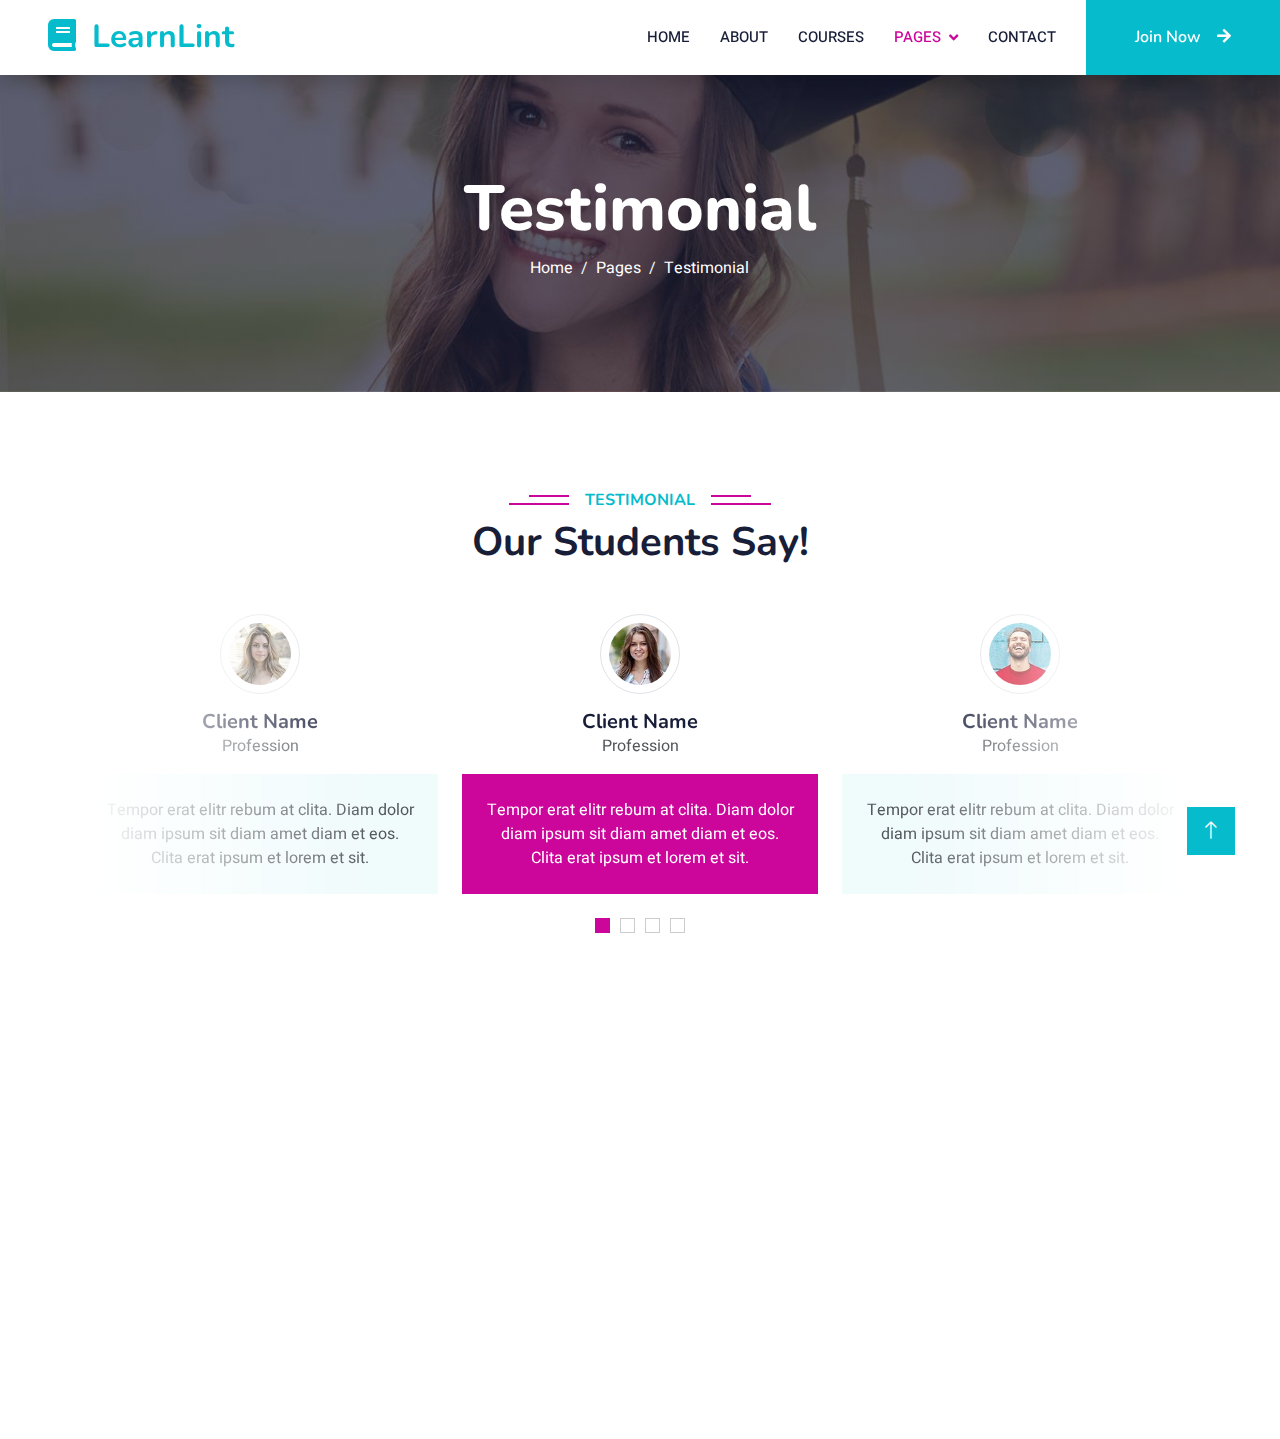
<file: testimonial.html>
<!DOCTYPE html>
<html lang="en">

<head>
    <meta charset="utf-8">
    <title>LearnLint - Learn With US</title>
    <meta content="width=device-width, initial-scale=1.0" name="viewport">
    <meta content="" name="keywords">
    <meta content="" name="description">

    <!-- Favicon -->
    <link href="img/favicon.ico" rel="icon">

    <!-- Google Web Fonts -->
    <link rel="preconnect" href="https://fonts.googleapis.com">
    <link rel="preconnect" href="https://fonts.gstatic.com" crossorigin>
    <link href="https://fonts.googleapis.com/css2?family=Heebo:wght@400;500;600&family=Nunito:wght@600;700;800&display=swap" rel="stylesheet">

    <!-- Icon Font Stylesheet -->
    <link href="https://cdnjs.cloudflare.com/ajax/libs/font-awesome/5.10.0/css/all.min.css" rel="stylesheet">
    <link href="https://cdn.jsdelivr.net/npm/bootstrap-icons@1.4.1/font/bootstrap-icons.css" rel="stylesheet">

    <!-- Libraries Stylesheet -->
    <link href="lib/animate/animate.min.css" rel="stylesheet">
    <link href="lib/owlcarousel/assets/owl.carousel.min.css" rel="stylesheet">

    <!-- Customized Bootstrap Stylesheet -->
    <link href="css/bootstrap.min.css" rel="stylesheet">

    <!-- Template Stylesheet -->
    <link href="css/style.css" rel="stylesheet">
</head>

<body>
    <!-- Spinner Start -->
    <div id="spinner" class="show bg-white position-fixed translate-middle w-100 vh-100 top-50 start-50 d-flex align-items-center justify-content-center">
        <div class="spinner-border text-primary" style="width: 3rem; height: 3rem;" role="status">
            <span class="sr-only">Loading...</span>
        </div>
    </div>
    <!-- Spinner End -->


    <!-- Navbar Start -->
    <nav class="navbar navbar-expand-lg bg-white navbar-light shadow sticky-top p-0">
        <a href="index.html" class="navbar-brand d-flex align-items-center px-4 px-lg-5">
            <h2 class="m-0 text-primary"><i class="fa fa-book me-3"></i>LearnLint</h2>
        </a>
        <button type="button" class="navbar-toggler me-4" data-bs-toggle="collapse" data-bs-target="#navbarCollapse">
            <span class="navbar-toggler-icon"></span>
        </button>
        <div class="collapse navbar-collapse" id="navbarCollapse">
            <div class="navbar-nav ms-auto p-4 p-lg-0">
                <a href="index.html" class="nav-item nav-link">Home</a>
                <a href="about.html" class="nav-item nav-link">About</a>
                <a href="courses.html" class="nav-item nav-link">Courses</a>
                <div class="nav-item dropdown">
                    <a href="#" class="nav-link dropdown-toggle active" data-bs-toggle="dropdown">Pages</a>
                    <div class="dropdown-menu fade-down m-0">
                        <a href="team.html" class="dropdown-item">Our Team</a>
                        <a href="testimonial.html" class="dropdown-item active">Testimonial</a>
                        <a href="404.html" class="dropdown-item">404 Page</a>
                    </div>
                </div>
                <a href="contact.html" class="nav-item nav-link">Contact</a>
            </div>
            <a href="" class="btn btn-primary py-4 px-lg-5 d-none d-lg-block">Join Now<i class="fa fa-arrow-right ms-3"></i></a>
        </div>
    </nav>
    <!-- Navbar End -->


    <!-- Header Start -->
    <div class="container-fluid bg-primary py-5 mb-5 page-header">
        <div class="container py-5">
            <div class="row justify-content-center">
                <div class="col-lg-10 text-center">
                    <h1 class="display-3 text-white animated slideInDown">Testimonial</h1>
                    <nav aria-label="breadcrumb">
                        <ol class="breadcrumb justify-content-center">
                            <li class="breadcrumb-item"><a class="text-white" href="#">Home</a></li>
                            <li class="breadcrumb-item"><a class="text-white" href="#">Pages</a></li>
                            <li class="breadcrumb-item text-white active" aria-current="page">Testimonial</li>
                        </ol>
                    </nav>
                </div>
            </div>
        </div>
    </div>
    <!-- Header End -->


    <!-- Testimonial Start -->
    <div class="container-xxl py-5 wow fadeInUp" data-wow-delay="0.1s">
        <div class="container">
            <div class="text-center">
                <h6 class="section-title bg-white text-center text-primary px-3">Testimonial</h6>
                <h1 class="mb-5">Our Students Say!</h1>
            </div>
            <div class="owl-carousel testimonial-carousel position-relative">
                <div class="testimonial-item text-center">
                    <img class="border rounded-circle p-2 mx-auto mb-3" src="img/testimonial-1.jpg" style="width: 80px; height: 80px;">
                    <h5 class="mb-0">Client Name</h5>
                    <p>Profession</p>
                    <div class="testimonial-text bg-light text-center p-4">
                    <p class="mb-0">Tempor erat elitr rebum at clita. Diam dolor diam ipsum sit diam amet diam et eos. Clita erat ipsum et lorem et sit.</p>
                    </div>
                </div>
                <div class="testimonial-item text-center">
                    <img class="border rounded-circle p-2 mx-auto mb-3" src="img/testimonial-2.jpg" style="width: 80px; height: 80px;">
                    <h5 class="mb-0">Client Name</h5>
                    <p>Profession</p>
                    <div class="testimonial-text bg-light text-center p-4">
                    <p class="mb-0">Tempor erat elitr rebum at clita. Diam dolor diam ipsum sit diam amet diam et eos. Clita erat ipsum et lorem et sit.</p>
                    </div>
                </div>
                <div class="testimonial-item text-center">
                    <img class="border rounded-circle p-2 mx-auto mb-3" src="img/testimonial-3.jpg" style="width: 80px; height: 80px;">
                    <h5 class="mb-0">Client Name</h5>
                    <p>Profession</p>
                    <div class="testimonial-text bg-light text-center p-4">
                    <p class="mb-0">Tempor erat elitr rebum at clita. Diam dolor diam ipsum sit diam amet diam et eos. Clita erat ipsum et lorem et sit.</p>
                    </div>
                </div>
                <div class="testimonial-item text-center">
                    <img class="border rounded-circle p-2 mx-auto mb-3" src="img/testimonial-4.jpg" style="width: 80px; height: 80px;">
                    <h5 class="mb-0">Client Name</h5>
                    <p>Profession</p>
                    <div class="testimonial-text bg-light text-center p-4">
                    <p class="mb-0">Tempor erat elitr rebum at clita. Diam dolor diam ipsum sit diam amet diam et eos. Clita erat ipsum et lorem et sit.</p>
                    </div>
                </div>
            </div>
        </div>
    </div>
    <!-- Testimonial End -->
        

    <!-- Footer Start -->
    <div class="container-fluid bg-dark text-light footer pt-5 mt-5 wow fadeIn" data-wow-delay="0.1s">
        <div class="container py-5">
            <div class="row g-5">
                <div class="col-lg-3 col-md-6">
                    <h4 class="text-white mb-3">Quick Link</h4>
                    <a class="btn btn-link" href="">About Us</a>
                    <a class="btn btn-link" href="">Contact Us</a>
                    <a class="btn btn-link" href="">Privacy Policy</a>
                    <a class="btn btn-link" href="">Terms & Condition</a>
                    <a class="btn btn-link" href="">FAQs & Help</a>
                </div>
                <div class="col-lg-3 col-md-6">
                    <h4 class="text-white mb-3">Contact</h4>
                    <p class="mb-2"><i class="fa fa-map-marker-alt me-3"></i>Beijing, China</p>
<p class="mb-2"><i class="fa fa-phone-alt me-3"></i>+86 12 345 67890</p>
<p class="mb-2"><i class="fa fa-envelope me-3"></i>learnlint@gmail.com</p>
                    <div class="d-flex pt-2">
                        <a class="btn btn-outline-light btn-social" href=""><i class="fab fa-twitter"></i></a>
                        <a class="btn btn-outline-light btn-social" href=""><i class="fab fa-facebook-f"></i></a>
                        <a class="btn btn-outline-light btn-social" href=""><i class="fab fa-youtube"></i></a>
                        <a class="btn btn-outline-light btn-social" href=""><i class="fab fa-linkedin-in"></i></a>
                    </div>
                </div>
                <div class="col-lg-3 col-md-6">
                    <h4 class="text-white mb-3">Gallery</h4>
                    <div class="row g-2 pt-2">
                        <div class="col-4">
                            <img class="img-fluid bg-light p-1" src="img/course-1.jpg" alt="">
                        </div>
                        <div class="col-4">
                            <img class="img-fluid bg-light p-1" src="img/course-2.jpg" alt="">
                        </div>
                        <div class="col-4">
                            <img class="img-fluid bg-light p-1" src="img/course-3.jpg" alt="">
                        </div>
                        <div class="col-4">
                            <img class="img-fluid bg-light p-1" src="img/course-2.jpg" alt="">
                        </div>
                        <div class="col-4">
                            <img class="img-fluid bg-light p-1" src="img/course-3.jpg" alt="">
                        </div>
                        <div class="col-4">
                            <img class="img-fluid bg-light p-1" src="img/course-1.jpg" alt="">
                        </div>
                    </div>
                </div>
                <div class="col-lg-3 col-md-6">
                    <h4 class="text-white mb-3">Newsletter</h4>
                    <p>Dolor amet sit justo amet elitr clita ipsum elitr est.</p>
                    <div class="position-relative mx-auto" style="max-width: 400px;">
                        <input class="form-control border-0 w-100 py-3 ps-4 pe-5" type="text" placeholder="Your email">
                        <button type="button" class="btn btn-primary py-2 position-absolute top-0 end-0 mt-2 me-2">SignUp</button>
                    </div>
                </div>
            </div>
        </div>
        <div class="container">
            <div class="copyright">
                <div class="row">
                    <div class="col-md-6 text-center text-md-start mb-3 mb-md-0">
                        &copy; <a class="border-bottom" href="#">LearnLint</a>, All Right Reserved.
                        
                    </div>
                    <div class="col-md-6 text-center text-md-end">
                        <div class="footer-menu">
                            <a href="">Home</a>
                            <a href="">Cookies</a>
                            <a href="">Help</a>
                            <a href="">FQAs</a>
                        </div>
                    </div>
                </div>
            </div>
        </div>
    </div>
    <!-- Footer End -->


    <!-- Back to Top -->
    <a href="#" class="btn btn-lg btn-primary btn-lg-square back-to-top"><i class="bi bi-arrow-up"></i></a>


    <!-- JavaScript Libraries -->
    <script src="https://code.jquery.com/jquery-3.4.1.min.js"></script>
    <script src="https://cdn.jsdelivr.net/npm/bootstrap@5.0.0/dist/js/bootstrap.bundle.min.js"></script>
    <script src="lib/wow/wow.min.js"></script>
    <script src="lib/easing/easing.min.js"></script>
    <script src="lib/waypoints/waypoints.min.js"></script>
    <script src="lib/owlcarousel/owl.carousel.min.js"></script>

    <!-- Template Javascript -->
    <script src="js/main.js"></script>
</body>

</html>
</file>
<file: css/style.css>
/********** Template CSS **********/
:root {
    --primary: #CC069B;
    --light: #F0FBFC;
    --dark: #181d38;
}

.fw-medium {
    font-weight: 600 !important;
}

.fw-semi-bold {
    font-weight: 700 !important;
}

.back-to-top {
    position: fixed;
    display: none;
    right: 45px;
    bottom: 45px;
    z-index: 99;
}


/*** Spinner ***/
#spinner {
    opacity: 0;
    visibility: hidden;
    transition: opacity .5s ease-out, visibility 0s linear .5s;
    z-index: 99999;
}

#spinner.show {
    transition: opacity .5s ease-out, visibility 0s linear 0s;
    visibility: visible;
    opacity: 1;
}


/*** Button ***/
.btn {
    font-family: 'Nunito', sans-serif;
    font-weight: 600;
    transition: .5s;
}

.btn.btn-primary,
.btn.btn-secondary {
    color: #FFFFFF;
}

.btn-square {
    width: 38px;
    height: 38px;
}

.btn-sm-square {
    width: 32px;
    height: 32px;
}

.btn-lg-square {
    width: 48px;
    height: 48px;
}

.btn-square,
.btn-sm-square,
.btn-lg-square {
    padding: 0;
    display: flex;
    align-items: center;
    justify-content: center;
    font-weight: normal;
    border-radius: 0px;
}


/*** Navbar ***/
.navbar .dropdown-toggle::after {
    border: none;
    content: "\f107";
    font-family: "Font Awesome 5 Free";
    font-weight: 900;
    vertical-align: middle;
    margin-left: 8px;
}

.navbar-light .navbar-nav .nav-link {
    margin-right: 30px;
    padding: 25px 0;
    color: #FFFFFF;
    font-size: 15px;
    text-transform: uppercase;
    outline: none;
}

.navbar-light .navbar-nav .nav-link:hover,
.navbar-light .navbar-nav .nav-link.active {
    color: var(--primary);
}

@media (max-width: 991.98px) {
    .navbar-light .navbar-nav .nav-link  {
        margin-right: 0;
        padding: 10px 0;
    }

    .navbar-light .navbar-nav {
        border-top: 1px solid #EEEEEE;
    }
}

.navbar-light .navbar-brand,
.navbar-light a.btn {
    height: 75px;
}

.navbar-light .navbar-nav .nav-link {
    color: var(--dark);
    font-weight: 500;
}

.navbar-light.sticky-top {
    top: -100px;
    transition: .5s;
}

@media (min-width: 992px) {
    .navbar .nav-item .dropdown-menu {
        display: block;
        margin-top: 0;
        opacity: 0;
        visibility: hidden;
        transition: .5s;
    }

    .navbar .dropdown-menu.fade-down {
        top: 100%;
        transform: rotateX(-75deg);
        transform-origin: 0% 0%;
    }

    .navbar .nav-item:hover .dropdown-menu {
        top: 100%;
        transform: rotateX(0deg);
        visibility: visible;
        transition: .5s;
        opacity: 1;
    }
}


/*** Header carousel ***/
@media (max-width: 768px) {
    .header-carousel .owl-carousel-item {
        position: relative;
        min-height: 500px;
    }
    
    .header-carousel .owl-carousel-item img {
        position: absolute;
        width: 100%;
        height: 100%;
        object-fit: cover;
    }
}

.header-carousel .owl-nav {
    position: absolute;
    top: 50%;
    right: 8%;
    transform: translateY(-50%);
    display: flex;
    flex-direction: column;
}

.header-carousel .owl-nav .owl-prev,
.header-carousel .owl-nav .owl-next {
    margin: 7px 0;
    width: 45px;
    height: 45px;
    display: flex;
    align-items: center;
    justify-content: center;
    color: #FFFFFF;
    background: transparent;
    border: 1px solid #FFFFFF;
    font-size: 22px;
    transition: .5s;
}

.header-carousel .owl-nav .owl-prev:hover,
.header-carousel .owl-nav .owl-next:hover {
    background: var(--primary);
    border-color: var(--primary);
}

.page-header {
    background: linear-gradient(rgba(24, 29, 56, .7), rgba(24, 29, 56, .7)), url(../img/carousel-1.jpg);
    background-position: center center;
    background-repeat: no-repeat;
    background-size: cover;
}

.page-header-inner {
    background: rgba(15, 23, 43, .7);
}

.breadcrumb-item + .breadcrumb-item::before {
    color: var(--light);
}


/*** Section Title ***/
.section-title {
    position: relative;
    display: inline-block;
    text-transform: uppercase;
}

.section-title::before {
    position: absolute;
    content: "";
    width: calc(100% + 80px);
    height: 2px;
    top: 4px;
    left: -40px;
    background: var(--primary);
    z-index: -1;
}

.section-title::after {
    position: absolute;
    content: "";
    width: calc(100% + 120px);
    height: 2px;
    bottom: 5px;
    left: -60px;
    background: var(--primary);
    z-index: -1;
}

.section-title.text-start::before {
    width: calc(100% + 40px);
    left: 0;
}

.section-title.text-start::after {
    width: calc(100% + 60px);
    left: 0;
}


/*** Service ***/
.service-item {
    background: var(--light);
    transition: .5s;
}

.service-item:hover {
    margin-top: -10px;
    background: var(--primary);
}

.service-item * {
    transition: .5s;
}

.service-item:hover * {
    color: var(--light) !important;
}


/*** Categories & Courses ***/
.category img,
.course-item img {
    transition: .5s;
}

.category a:hover img,
.course-item:hover img {
    transform: scale(1.1);
}


/*** Team ***/
.team-item img {
    transition: .5s;
}

.team-item:hover img {
    transform: scale(1.1);
}


/*** Testimonial ***/
.testimonial-carousel::before {
    position: absolute;
    content: "";
    top: 0;
    left: 0;
    height: 100%;
    width: 0;
    background: linear-gradient(to right, rgba(255, 255, 255, 1) 0%, rgba(255, 255, 255, 0) 100%);
    z-index: 1;
}

.testimonial-carousel::after {
    position: absolute;
    content: "";
    top: 0;
    right: 0;
    height: 100%;
    width: 0;
    background: linear-gradient(to left, rgba(255, 255, 255, 1) 0%, rgba(255, 255, 255, 0) 100%);
    z-index: 1;
}

@media (min-width: 768px) {
    .testimonial-carousel::before,
    .testimonial-carousel::after {
        width: 200px;
    }
}

@media (min-width: 992px) {
    .testimonial-carousel::before,
    .testimonial-carousel::after {
        width: 300px;
    }
}

.testimonial-carousel .owl-item .testimonial-text,
.testimonial-carousel .owl-item.center .testimonial-text * {
    transition: .5s;
}

.testimonial-carousel .owl-item.center .testimonial-text {
    background: var(--primary) !important;
}

.testimonial-carousel .owl-item.center .testimonial-text * {
    color: #FFFFFF !important;
}

.testimonial-carousel .owl-dots {
    margin-top: 24px;
    display: flex;
    align-items: flex-end;
    justify-content: center;
}

.testimonial-carousel .owl-dot {
    position: relative;
    display: inline-block;
    margin: 0 5px;
    width: 15px;
    height: 15px;
    border: 1px solid #CCCCCC;
    transition: .5s;
}

.testimonial-carousel .owl-dot.active {
    background: var(--primary);
    border-color: var(--primary);
}


/*** Footer ***/
.footer .btn.btn-social {
    margin-right: 5px;
    width: 35px;
    height: 35px;
    display: flex;
    align-items: center;
    justify-content: center;
    color: var(--light);
    font-weight: normal;
    border: 1px solid #FFFFFF;
    border-radius: 35px;
    transition: .3s;
}

.footer .btn.btn-social:hover {
    color: var(--primary);
}

.footer .btn.btn-link {
    display: block;
    margin-bottom: 5px;
    padding: 0;
    text-align: left;
    color: #FFFFFF;
    font-size: 15px;
    font-weight: normal;
    text-transform: capitalize;
    transition: .3s;
}

.footer .btn.btn-link::before {
    position: relative;
    content: "\f105";
    font-family: "Font Awesome 5 Free";
    font-weight: 900;
    margin-right: 10px;
}

.footer .btn.btn-link:hover {
    letter-spacing: 1px;
    box-shadow: none;
}

.footer .copyright {
    padding: 25px 0;
    font-size: 15px;
    border-top: 1px solid rgba(256, 256, 256, .1);
}

.footer .copyright a {
    color: var(--light);
}

.footer .footer-menu a {
    margin-right: 15px;
    padding-right: 15px;
    border-right: 1px solid rgba(255, 255, 255, .1);
}

.footer .footer-menu a:last-child {
    margin-right: 0;
    padding-right: 0;
    border-right: none;
}
</file>
